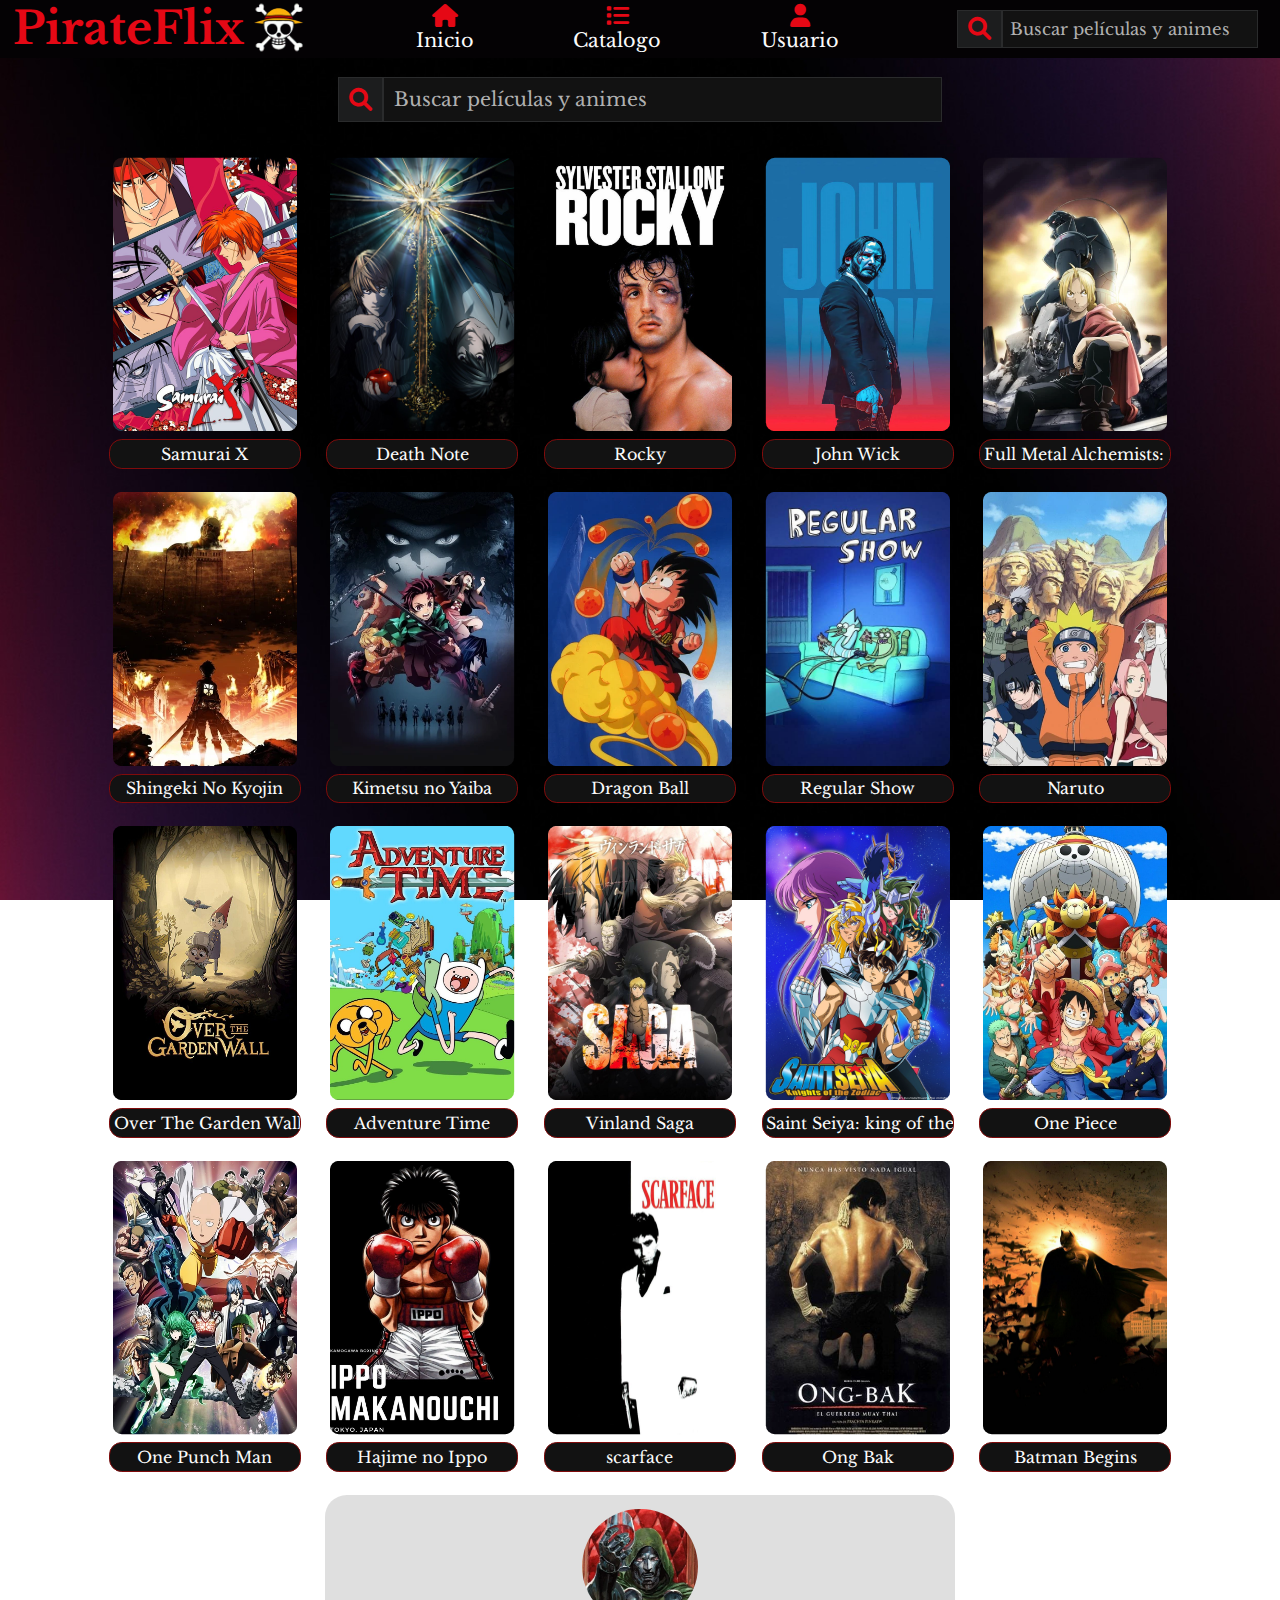
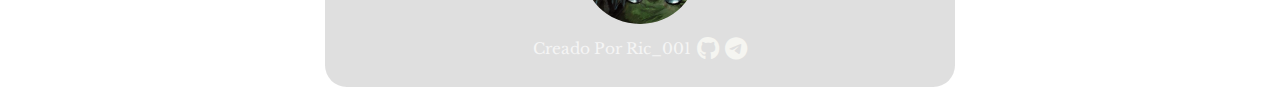
<file: index.html>
<!DOCTYPE html>
<html lang="es">

<head>
    <meta charset="UTF-8">
    <meta name="viewport" content="width=device-width, initial-scale=1.0">
    <link rel="stylesheet" href="styles.css">
    <link href="https://fonts.googleapis.com/css2?family=Libre+Baskerville:ital,wght@0,400;0,700;1,400&display=swap"
        rel="stylesheet">
    <link rel="stylesheet" href="https://cdnjs.cloudflare.com/ajax/libs/font-awesome/6.0.0-beta3/css/all.min.css">
    <link rel="stylesheet" href="https://cdnjs.cloudflare.com/ajax/libs/animate.css/4.1.1/animate.min.css" />
    <link rel="icon" href="src/assets/favicon-pirateflix.png" type="image/png">
    <title>PirateFlix</title>
</head>

<body>



    <!-- Start --- header --- header --- header --- header --- header --- header --- header --- header -->
    <header>

        <!-- container de todo el header  -->
        <nav class="container-nav">

            <!-- contenedor del titulo -->
            <div class="container-title">

                <!-- titulo de la pagina -->
                <div>
                    <a href="index.html">
                        <h1 class="title animate__animated animate__backInLeft">PirateFlix</h1>
                    </a>
                </div>

                <!-- logo -->
                <div>
                    <a href="index.html"><img src="src/assets/logo-pirateflix.gif" alt="Logo"
                            class="logo"></a>
                </div>
            </div>






            <!-- contenedor de los links -->
            <div class="container-links">

                <!-- links y iconos -->
                <span class="hover">
                    <a href="index.html" class="link"> <i class="fa-solid fa-house icon"></i> Inicio</a>
                </span>

                <span class="hover">
                    <a href="src/pages/catalogue/catalogue.html" class="link"> <i
                            class="fa-solid fa-list icon"> </i> Catalogo</a>
                </span>

                <span class="hover">
                    <a href="src/pages/user/user.html" class="link"> <i class="fa-solid fa-user icon"> </i>
                        Usuario</a>
                </span>

            </div>







            <div class="container-search-nav">
                <!-- contenedor del buscador -->
                <form class="form-nav">

                    <!-- icono del buscador -->
                    <label for="buscar" class="box-icon-search-nav"><i
                            class="fa-solid fa-magnifying-glass icon hover"></i></label>

                    <!-- buscador -->
                    <input type="search" class="search-nav" id="buscar" name="value"
                        placeholder="Buscar películas y animes" required="">

                </form>
            </div>
        </nav>
    </header>
    <!-- END --- header --- header --- header --- header --- header --- header --- header --- header -->



    <!-- Start --- main --- main --- main --- main --- main --- main --- main --- main --- main --- main --- main -->
    <main>

        <div class="container-search">
            <!-- contenedor del buscador -->

            <!-- icono del buscador -->
            <label for="search" class="box-icon-search"> <i class="fa-solid fa-magnifying-glass icon hover"></i></label>

            <!-- buscador -->
            <input type="search" class="search" id="search" name="value" placeholder="Buscar películas y animes" required="">
        </div>




        <!-- contenerdor del contenido pricipal (posters) -->
        <div class="container-main">

            <!-- container y contenido -->
            <div class="content">

                <!-- imagen (poster) -->
                <a href="src/content/samurai-x/samuraix.html"><img
                        src="src/assets/samurai x poster.jfif" alt="poster" class="poster"></a>

                <!-- titulo del contenedor  -->
                <a href="src/content/samurai-x/samuraix.html" class="title-content">Samurai X</a>

                <!-- mensaje informativo tooltip -->
                <span class="tooltip">La historia trata de un joven, el mayor asesino de la era Tokugawa hasta la
                    Restauración Meiji, apodado Battousai. Este joven llamado Kenshin Himura, decide no volver a matar
                    gente, y para poder pagar de alguna forma los asesinatos que cometió, decide proteger a las personas
                    a su alrededor con la técnica más aterradora y poderosa en existencia: el Hiten Mitsurugi Ry?,
                    aprendida gracias al adiestramiento de su maestro Seijuro Hiko , que lo acogió cuando era pequeño
                    tras sobrevivir en el asesinato de la caravana de esclavos en que se encontraba, donde 3 hermanas lo
                    habian adoptado como hermano menor. De esta manera conoce a Kaoru Kamiya, del dojo Kamiya Kasshin
                    Ry?, Sanosuke, Yahiko y a otros personajes que pasan a ser parte de su vida, y motivo de
                    existencia.</span>
            </div>


            <!-- resto del contenido -->
            <div class="content">
                <a href="src/content/death-note/death-note.html"><img src="src/assets/deaht note poster.jpg"
                        alt="poster" class="poster"></a>
                <a href="src/content/death-note/death-note.html" class="title-content">Death Note</a>
                <span class="tooltip">Light Yagami es un excelente estudiante japonés que ha tenido una vida aburrida.
                    Esto cambia radicalmente cuando encuentra tirado en el suelo un cuaderno conocido como Death Note
                    (Libreta de la Muerte), un cuaderno perdido por Ryuk, un Shinigami (Dios de la muerte). Cualquier
                    humano cuyo nombre esté escrito en el cuaderno morirá, y ahora Light ha decidido utilizar este poder
                    para crear un mundo perfecto sin criminales. Pero cuando los criminales comienzan a morir de forma
                    masiva, las autoridades envían al legendario detective L en busca del asesino. Con L pisándole los
                    talones, Podrá mantener Light su noble propósito incluso arriesgando su vida.</span>
            </div>
            <div class="content">
                <a href="src/content/rocky/rocky.html"><img src="src/assets/rocky poster.jfif"
                        alt="poster" class="poster"></a>
                <a href="src/content/rocky/rocky.html" class="title-content">Rocky</a>
                <span class="tooltip">Cuando el campeón mundial de boxeo de peso pesado, Apollo Creed quiere darle a un
                    luchador desconocido una oportunidad por el título como un truco publicitario, sus manejadores
                    eligen a Rocky Balboa, un coleccionista sin educación para un prestamista de Filadelfia. Rocky se
                    une con el entrenador Mickey Goldmill para aprovechar al máximo esta vez en un descanso de por
                    vida.</span>
            </div>
            <div class="content">
                <a href="src/content/john-whick/jonh-wick.html"><img
                        src="src/assets/john wick poster.jpg" alt="poster" class="poster"></a>
                <a href="src/content/john-whick/jonh-wick.html" class="title-content">John Wick</a>
                <span class="tooltip">La ciudad de Nueva York se convierte en el patio acribillado a balazos de un
                    ex-asesino mientras él elimina a los gánsteres que destruyeron todo lo que él quería.</span>
            </div>
            <div class="content">
                <a href="src/content/full-metal-alquemis/full-metal-alchemists-brotherhood.html"><img
                        src="src/assets/full metal alchemists brotherhood poster.jpg" alt="poster"
                        class="poster"></a>
                <a href="src/content/death-note/" class="title-content">Full Metal Alchemists:
                    Brotherhood</a>
                <span class="tooltip">La historia se centra en dos hermanos, Edward Elric y Alphonse Elric que rompieron
                    el mayor tabú de la alquimia, la trasmutación humana al tratar de revivir a su fallecida madre; en
                    consecuencia Edward pierde su pierna izquierda y Alphonse pierde todo su cuerpo, Edward para salvar
                    a su hermano sella su alma en una gran armadura de hierro a cambio de su brazo derecho; ahora los
                    dos con un nuevo objetivo buscan desesperadamente la piedra filosofal para poder regresar sus
                    cuerpos a la normalidad.</span>
            </div>
            <div class="content">
                <a href="src/content/death-note/"><img
                        src="src/assets/shingeki no kyojin poster.jpg" alt="poster" class="poster"></a>
                <a href="src/content/death-note/" class="title-content">Shingeki No Kyojin</a>
                <span class="tooltip">La historia nos traslada a un mundo en el que la humanidad estuvo a punto de ser
                    exterminada cientos de años atrás por los gigantes. Los gigantes son enormes, parecen no ser
                    inteligentes y devoran seres humanos. Lo peor es que parece que lo hacen por placer y no por
                    alimentarse. Una pequeña parte de la humanidad ha conseguido sobrevivir protegiéndose en una ciudad
                    con unos altísimos muros, más altos que el mayor de los gigantes. La ciudad vive su vida tranquila,
                    y hace más de 100 años que ningún gigante aparece por allí. Eren y su hermana adoptiva Mikasa son
                    todavía unos adolescentes cuando ven algo horroroso: un gigante mucho mayor que todos los que la
                    humanidad había conocido hasta el momento está destruyendo los muros de la ciudad. No pasa mucho
                    tiempo hasta que los gigantes entran por el hueco abierto en el muro y comienzan a devorar a la
                    gente.</span>
            </div>
            <div class="content">
                <a href="src/content/death-note/"><img
                        src="src/assets/kimetsu no yaiba poster.jpg" alt="poster" class="poster"></a>
                <a href="src/content/death-note/" class="title-content">Kimetsu no Yaiba</a>
                <span class="tooltip">Estamos en la era Taisho de Japón. Tanjiro, un joven que se gana la vida vendiendo
                    carbón, descubre un día que su familia ha sido asesinada por un demonio. Para empeorar las cosas, su
                    hermana menor Nezuko, la única superviviente de la masacre, ha sufrido una transformación en
                    demonio. Destrozado por los acontecimientos Tanjiro decide convertirse en un cazador de demonios
                    para poder devolver a su hermana a la normalidad y matar al demonio que masacró a su familia.</span>
            </div>
            <div class="content">
                <a href="src/content/death-note/"><img src="src/assets/dragon ball poster.jpg"
                        alt="poster" class="poster"></a>
                <a href="src/content/death-note/" class="title-content">Dragon Ball</a>
                <span class="tooltip">Con Goku como protagonista principal de la historia, el argumento se centra en la
                    búsqueda de las legendarias esferas del dragon, un total de siete que al ser reunidas daban lugar a
                    la aparición del dragón sagrado que puede conceder cualquier deseo. Goku, con la ayuda de su
                    compañera Bulma además de otros personajes que se irán uniendo con el paso de la historia, se
                    adentrará en la búsqueda de las esferas del dragon y desafiará a todo tipo de villanos para
                    convertirse en el hombre más fuerte del mundo. También se hará especial incapié al Budokai
                    Tenkaichi, un gran Torneo Mundial de Artes Marciales en el que los mejores luchadores de todo el
                    Mundo se darán cita, batiéndose en Duelo a fin de demostrar quien es el mas fuerte luchador sobre la
                    Tierra.</span>
            </div>
            <div class="content">
                <a href="src/content/death-note/"><img src="src/assets/regular show poster.jpg"
                        alt="poster" class="poster"></a>
                <a href="src/content/death-note/" class="title-content">Regular Show</a>
                <span class="tooltip"> Los encargados de un parque y mejores amigos, Mordecai y Rigby, se pasan el día
                    intentando entretenerse con lo que sea.</span>
            </div>
            <div class="content">
                <a href="src/content/death-note/"><img src="src/assets/naruto poster.jpg"
                        alt="poster" class="poster"></a>
                <a href="src/content/death-note/" class="title-content">Naruto</a>
                <span class="tooltip">Naruto, un aprendiz de ninja de la Aldea Oculta de Konoha es un chico travieso que
                    desea llegar a ser el Hokage de la aldea para demostrar a todos lo que vale. Lo que descubre al
                    inicio de la historia es que la gente le mira con desconfianza porque en su interior está encerrado
                    el demonio Kyubi que una vez destruyó la aldea, y que el anterior líder de la misma tuvo que
                    encerrar en su cuerpo siendo aún muy pequeño, a coste de su vida. Aunque sus compañeros no saben
                    esto, tampoco le aprecian porque es mal estudiante y siempre está haciendo bromas. Sin embargo, la
                    forma de actuar y la determinación de Naruto demuestran a los demás que puede llegar muy lejos, y el
                    recelo de los otros chicos se va disipando. Naruto y sus compañeros Sakura y Sasuke, junto a su
                    maestro Kakashi tendrán que enfrentarse a una serie de combates y misiones a lo largo de la historia
                    que les permitirán mejorar y crecer. Naruto se vera enfrentado a sus principales enemigos Akatsuki,
                    Itachi y Kisame.</span>
            </div>
            <div class="content">
                <a href="src/content/death-note/"><img
                        src="src/assets/over the garden wall poster.jpg" alt="poster" class="poster"></a>
                <a href="src/content/death-note/" class="title-content">Over The Garden Wall</a>
                <span class="tooltip">Dos hermanos se pierden en un bosque misterioso e intentan encontrar el camino de
                    vuelta a casa.</span>
            </div>
            <div class="content">
                <a href="src/content/death-note/"><img src="src/assets/adventure time poster.jpg"
                        alt="poster" class="poster"></a>
                <a href="src/content/death-note/" class="title-content">Adventure Time</a>
                <span class="tooltip">La serie sigue las aventuras de Finn, un niño humano, y su mejor amigo y hermano
                    adoptivo Jake. La trama se desarrolla en la tierra post-apocalíptica de Ooo, la cual está llena de
                    restos de una civilización destruida por una guerra nuclear, con mutaciones, demonios y creaturas
                    mágicas. La vida de Finn y Jake siempre se ve envuelta en aventuras llenas de peligros e
                    inquietudes.</span>
            </div>
            <div class="content">
                <a href="src/content/death-note/"><img src="src/assets/vinland saga poster.jpg"
                        alt="poster" class="poster"></a>
                <a href="src/content/death-note/" class="title-content">Vinland Saga</a>
                <span class="tooltip">Thorfinn, hijo de uno de los guerreros más grandes de los vikingos, se encuentra
                    entre los mejores luchadores de la alegre banda de mercenarios dirigida por el astuto Askeladd. Sin
                    embargo, Thorfinn no es parte del grupo por el saqueo que implica, en cambio, por haber causado una
                    gran tragedia a su familia, el chico ha prometido matar a Askeladd en un duelo justo. Thorfinn pasa
                    su niñez con la tripulación mercenaria, perfeccionando sus habilidades en el campo de batalla entre
                    los daneses, donde matar es solo otro placer de la vida. Un día, cuando Askeladd recibe noticias de
                    que el príncipe danés Canute ha sido tomado como rehén, trama un ambicioso plan: uno que decidirá al
                    próximo rey de Inglaterra y alterará drásticamente las vidas de Thorfinn, Canute y la suya. Situada
                    en el siglo XI en Europa, Vinland Saga cuenta una sangrienta epopeya en una era donde la violencia,
                    la locura y la injusticia son ineludibles, proporcionando un paraíso para el infierno enloquecido
                    por las batallas y el resto de quienes viven en él.</span>
            </div>
            <div class="content">
                <a href="src/content/death-note/"><img src="src/assets/saint seiya poster.jpg"
                        alt="poster" class="poster"></a>
                <a href="src/content/death-note/" class="title-content">Saint Seiya: king of the zodiac</a>
                <span class="tooltip">Cuenta la historia de un grupo de jóvenes guerreros denominados Santos (o
                    caballeros en varias traducciones), quienes luchan por proteger a la diosa griega Atenea de las
                    fuerzas del mal. Para luchar, los Santos sólo utilizan su energía interior (denominada cosmos), sus
                    puños y armaduras que les sirven de protección y que además están inspiradas en constelaciones o
                    seres de la mitología griega y escandinava.</span>
            </div>
            <div class="content">
                <a href="src/content/death-note/"><img src="src/assets/one piece poster.jfif"
                        alt="poster" class="poster"></a>
                <a href="src/content/death-note/" class="title-content">One Piece</a>
                <span class="tooltip">Una historia épica de piratas, donde narra la historia de "Monkey D. Luffy" quien
                    cuado tenia 7 años, comió accidentalmente una "Akuma no mi"(Futa del diablo) la cual le dio poderes
                    de goma. Por otra parte "Gol D. Roger" conocido como "El rey de los Piratas" quien fuera ejecutado
                    por la Marine, habló antes de morir, acerca de su famoso tesoro "One Piece" escondido en la "Gran
                    line". Esta noticia desato la gran era de la piratas lanzando a incontables piratas a ese lugar, en
                    busca de "One Piece" el tesoro perdido. Diez años después, Luffy inspirado en "Gol D. Roger" y un
                    pirata de nombre Akagami no Shanks (Shanks el pelirrojo) se convierte en pirata deseando ser el
                    próximo "Rey de los Piratas" y zarpar para conocer amigos y tener aventuras con ellos, teniendo como
                    meta encontrar el "One Piece".</span>
            </div>
            <div class="content">
                <a href="src/content/death-note/"><img src="src/assets/one punch man poster.jpg"
                        alt="poster" class="poster"></a>
                <a href="src/content/death-note/" class="title-content">One Punch Man</a>
                <span class="tooltip">La serie está protagonizada por un héroe que ha entrenado tanto que se ha quedado
                    calvo, y tiene tanta fuerza que puede acabar con cualquier enemigo de un solo puñetazo. Sin embargo,
                    al ser tan fuerte, se aburre y se frustra porque no le cuesta nada vencer sus batallas.</span>
            </div>
            <div class="content">
                <a href="src/content/death-note/"><img src="src/assets/hajime no ippo poster.jpg"
                        alt="poster" class="poster"></a>
                <a href="src/content/death-note/" class="title-content">Hajime no Ippo</a>
                <span class="tooltip">Makunouchi Ippo es un chico honrado y humilde, al que le gusta mucho ayudarle con
                    sus deberes a su madre. Hasta el momento, no tenía ninguna meta u objetivo claro en la vida, pero
                    mientras un día estaba siendo molestado por unos pandilleros, se encuentra con un campeón nacional
                    de boxeo japonés, Mamoru Takamura, quien lo defiende de los abusones y lo regaña por lo patético que
                    se ve al no defenderse. A partir de este punto Takamura le enseña el arte del boxeo profesional e
                    Ippo se ve inspirado tras ello. La historia dará lugar a un nuevo campeón sin lugar a dudas.</span>
            </div>
            <div class="content">
                <a href="src/content/death-note/"><img src="src/assets/scarface poster.jpg"
                        alt="poster" class="poster"></a>
                <a href="src/content/death-note/" class="title-content">scarface</a>
                <span class="tooltip">Tony Montana es un emigrante cubano frío e implacable que se instala en Miami con
                    el propósito de convertirse en un gángster importante, y poder así ganar dinero y posición. Con la
                    colaboración de su amigo Manny Rivera inicia una fulgurante carrera delictiva, como traficante de
                    cocaína, con el objetivo de acceder a la cúpula de una organización de narcos.</span>
            </div>
            <div class="content">
                <a href="src/content/death-note/"><img src="src/assets/ong bak poster.jpg"
                        alt="poster" class="poster"></a>
                <a href="src/content/death-note/" class="title-content">Ong Bak</a>
                <span class="tooltip">Ong Bak es una estatua legendaria de Buda que se halla en el templo de Nong
                    Para-du, en la Tailandia rural. Los aldeanos creen que los poderes mágicos de Ong Bak les protegen
                    de todo mal. Un despiadado gánster roba la cabeza del buda dejando al pueblo totalmente
                    desprotegido. Sus habitantes buscarán a un guerrero para recuperar el buda y enfrentarse a la banda
                    de gánsters, encontrando a Ting, un huérfano criado en el templo, y alumno de Pra Kru, un amable
                    monje, experto en el ancestral arte del Muay Thai: “Las Nueve Armas Corporales".</span>
            </div>
            <div class="content">
                <a href="src/content/death-note/"><img src="src/assets/batman begins poster.jpg"
                        alt="poster" class="poster"></a>
                <a href="src/content/death-note/" class="title-content">Batman Begins</a>
                <span class="tooltip">Después de entrenar con su mentor, Batman comienza su lucha para liberar a Ciudad
                    Gótica de la corrupción.</span>
            </div>
        </div>
    </main>
    <!-- END --- main --- main --- main --- main --- main --- main --- main --- main --- main --- main --- main -->




    <!-- Start --- footer --- footer --- footer --- footer --- footer --- footer --- footer --- footer --- footer -->
    <footer>

        <!-- contenedor del pie de pagina -->
        <div class="container-foot">

            <!-- contenedor de la targeta de presentacion -->
            <div class="card animate__animated animate__pulse animate__infinite">

                <!-- foto -->
                <span>
                    <a href="https://www.youtube.com/watch?v=sd-dK8OqtVU" class="photo hover">
                        <img src="src/assets/Doom.jpg" alt="photo creator">
                    </a>
                </span>

                <!--  contenedor del texto de presentacion -->
                <span class="text-card">

                    <!-- texto de presentacion -->
                    <p>Creado Por Ric_001</p>

                    <!-- links -->
                    <span><a href="https://github.com/Ricardo-001"><i
                                class="fa-brands fa-github icon hover link-me"></i></a></span>
                    <span><a href="https://t.me/Ricardo_0014"><i
                                class="fa-brands fa-telegram icon hover link-me"></i></a></span>
                </span>
            </div>
        </div>
    </footer>
    <!-- END --- footer --- footer --- footer --- footer --- footer --- footer --- footer --- footer --- footer -->

</body>

</html>
</file>
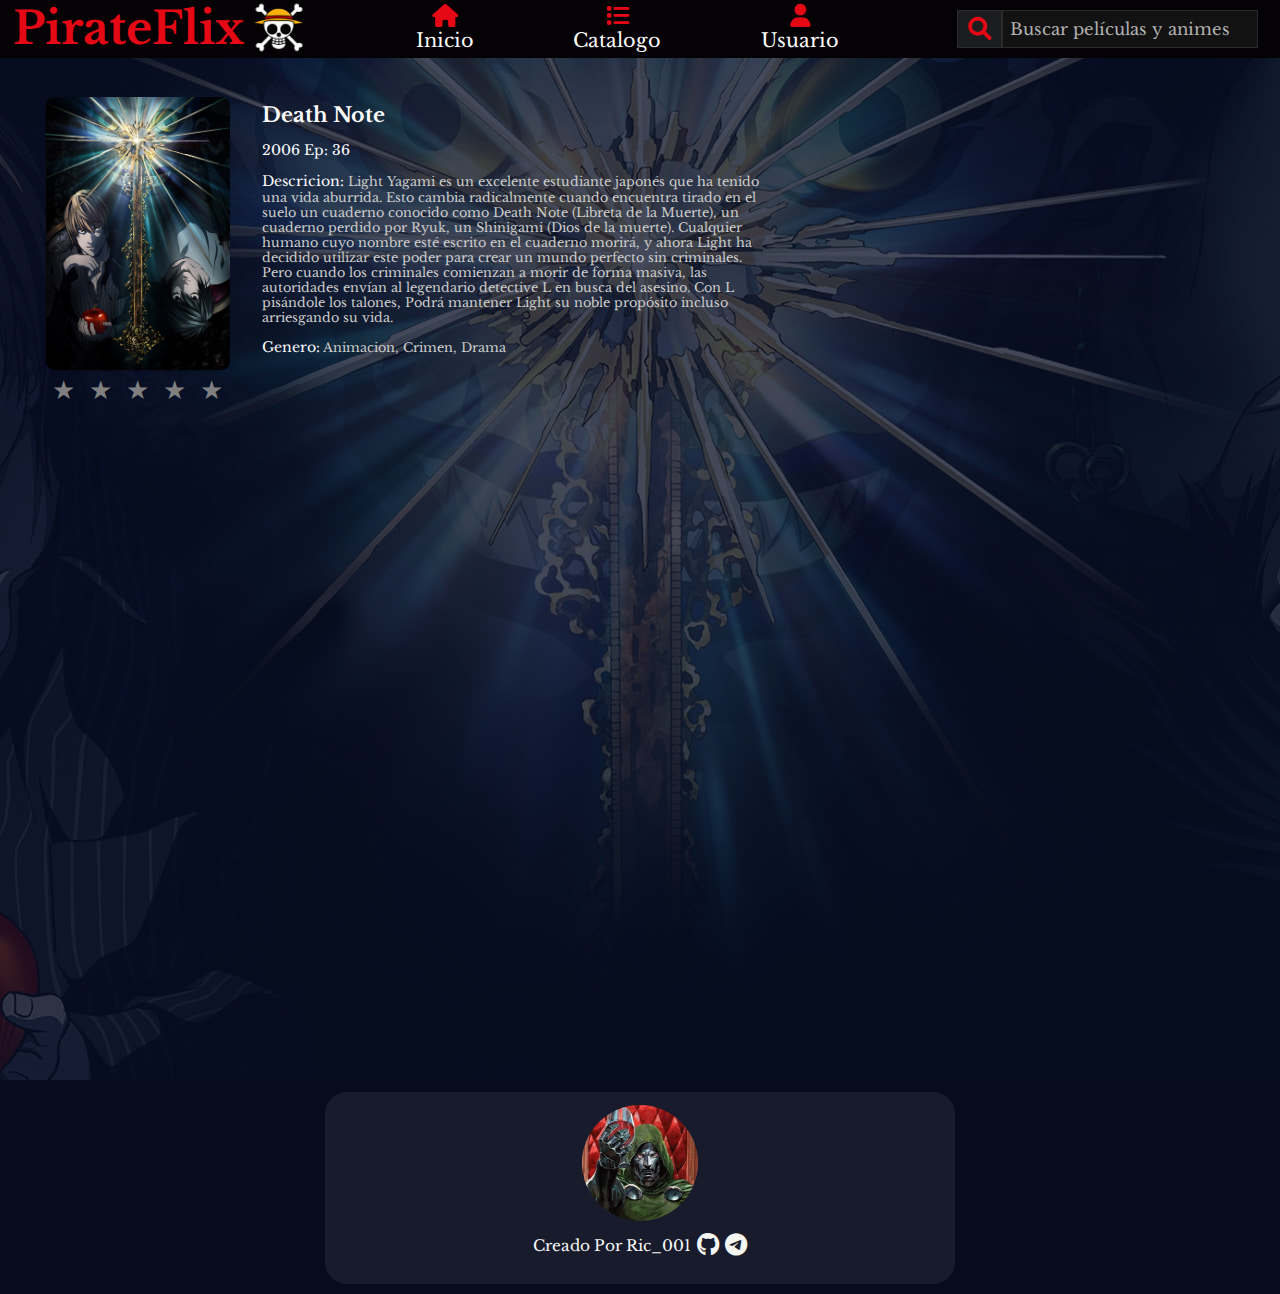
<file: src/content/death-note/death-note.html>
<!DOCTYPE html>
<html lang="es">

<head>
    <meta charset="UTF-8">
    <meta name="viewport" content="width=device-width, initial-scale=1.0">
    <link rel="stylesheet" href="/src/content/death-note/death-note.css">
    <link href="https://fonts.googleapis.com/css2?family=Libre+Baskerville:ital,wght@0,400;0,700;1,400&display=swap"
        rel="stylesheet">
    <link rel="stylesheet" href="https://cdnjs.cloudflare.com/ajax/libs/font-awesome/6.0.0-beta3/css/all.min.css">
    <link rel="stylesheet" href="https://cdnjs.cloudflare.com/ajax/libs/animate.css/4.1.1/animate.min.css" />
    <link rel="icon" href="/src/assets/rsz_onepiace.png" type="image/png">
    <title>PirateFlix</title>
</head>

<body>



    <!-- Start --- header --- header --- header --- header --- header --- header --- header --- header -->
    <header>

        <!-- container de todo el header  -->
        <nav class="container-nav">

            <!-- contenedor del titulo -->
            <div class="container-title">

                <!-- titulo de la pagina -->
                <div>
                    <a href="/index.html">
                        <h1 class="title animate__animated animate__backInLeft">PirateFlix</h1>
                    </a>
                </div>

                <!-- logo -->
                <div>
                    <a href="/index.html"><img src="/src/assets/logo-pirateflix.gif" alt="Logo"
                            class="logo"></a>
                </div>
            </div>






            <!-- contenedor de los links -->
            <div class="container-links">

                <!-- links y iconos -->
                <span class="hover">
                    <a href="/index.html" class="link"> <i class="fa-solid fa-house icon"></i> Inicio</a>
                </span>

                <span class="hover">
                    <a href="/src/pages/catalogue/catalogue.html" class="link"> <i
                            class="fa-solid fa-list icon"> </i> Catalogo</a>
                </span>

                <span class="hover">
                    <a href="/src/pages/user/user.html" class="link"> <i class="fa-solid fa-user icon"> </i>
                        Usuario</a>
                </span>

            </div>







            <div class="container-search-nav">
                <!-- contenedor del buscador -->
                <form class="form-nav">

                    <!-- icono del buscador -->
                    <label for="buscar" class="box-icon-search-nav"><i
                            class="fa-solid fa-magnifying-glass icon hover"></i></label>

                    <!-- buscador -->
                    <input type="search" class="search-nav" id="buscar" name="value"
                        placeholder="Buscar películas y animes" required="">

                </form>
            </div>








        </nav>
    </header>
    <!-- END --- header --- header --- header --- header --- header --- header --- header --- header -->



























    <main>




        <div class="container-descrition">

            <div class="container-poster">

                <img src="/src/assets/deaht note poster.jpg" alt="poster" class="poster">

                <div class="rating">
                    <input type="radio" id="star5" name="rating" value="5"><label for="star5">&#9733;</label>
                    <input type="radio" id="star4" name="rating" value="4"><label for="star4">&#9733;</label>
                    <input type="radio" id="star3" name="rating" value="3"><label for="star3">&#9733;</label>
                    <input type="radio" id="star2" name="rating" value="2"><label for="star2">&#9733;</label>
                    <input type="radio" id="star1" name="rating" value="1"><label for="star1">&#9733;</label>
                </div>

            </div>

            <div class="container-descrition-text">
                <div class="title-movie">
                    <h1>Death Note</h1>
                </div>

                <div class="details">

                    <div class="text-resalte">2006 Ep: 36</div>

                    <div>
                        <span class="text-resalte">Descricion:</span>
                        Light Yagami es un excelente estudiante japonés que ha tenido una vida aburrida.
                        Esto cambia radicalmente cuando encuentra tirado en el suelo un cuaderno conocido como Death Note
                        (Libreta de la Muerte), un cuaderno perdido por Ryuk, un Shinigami (Dios de la muerte). Cualquier
                        humano cuyo nombre esté escrito en el cuaderno morirá, y ahora Light ha decidido utilizar este poder
                        para crear un mundo perfecto sin criminales. Pero cuando los criminales comienzan a morir de forma
                        masiva, las autoridades envían al legendario detective L en busca del asesino. Con L pisándole los
                        talones, Podrá mantener Light su noble propósito incluso arriesgando su vida.
                    </div>

                    <div>
                        <span class="text-resalte">Genero:</span> Animacion, Crimen, Drama
                    </div>

                </div>

            </div>

            <div class="container-trailer">

                <iframe width="560" height="315" src="https://www.youtube.com/embed/kNyR46eHDxE?si=szqk8MV6uYrWSKEM" title="YouTube video player" frameborder="0" allow="accelerometer; autoplay; clipboard-write; encrypted-media; gyroscope; picture-in-picture; web-share" referrerpolicy="strict-origin-when-cross-origin" allowfullscreen></iframe>

            </div>

        </div>















        <div class="container-movie">



            <iframe src="https://vidsrc.net/embed/tv?imdb=tt0877057&season=1" frameborder="0" referrerpolicy="origin" allowfullscreen class="movie"></iframe>





        </div>








    </main>













    <footer>

        <!-- contenedor del pie de pagina -->
        <div class="container-foot">

            <!-- contenedor de la targeta de presentacion -->
            <div class="card animate__animated animate__pulse animate__infinite">

                <!-- foto -->
                <span>
                    <a href="https://www.youtube.com/watch?v=sd-dK8OqtVU" class="photo hover">
                        <img src="/src/assets/Doom.jpg" alt="photo creator">
                    </a>
                </span>

                <!--  contenedor del texto de presentacion -->
                <span class="text-card">

                    <!-- texto de presentacion -->
                    <p>Creado Por Ric_001</p>

                    <!-- links -->
                    <span><a href="https://github.com/Ricardo-001"><i
                                class="fa-brands fa-github icon hover link-me"></i></a></span>
                    <span><a href="https://t.me/Ricardo_0014"><i
                                class="fa-brands fa-telegram icon hover link-me"></i></a></span>
                </span>
            </div>
        </div>
    </footer>



</body>
</html>
</file>
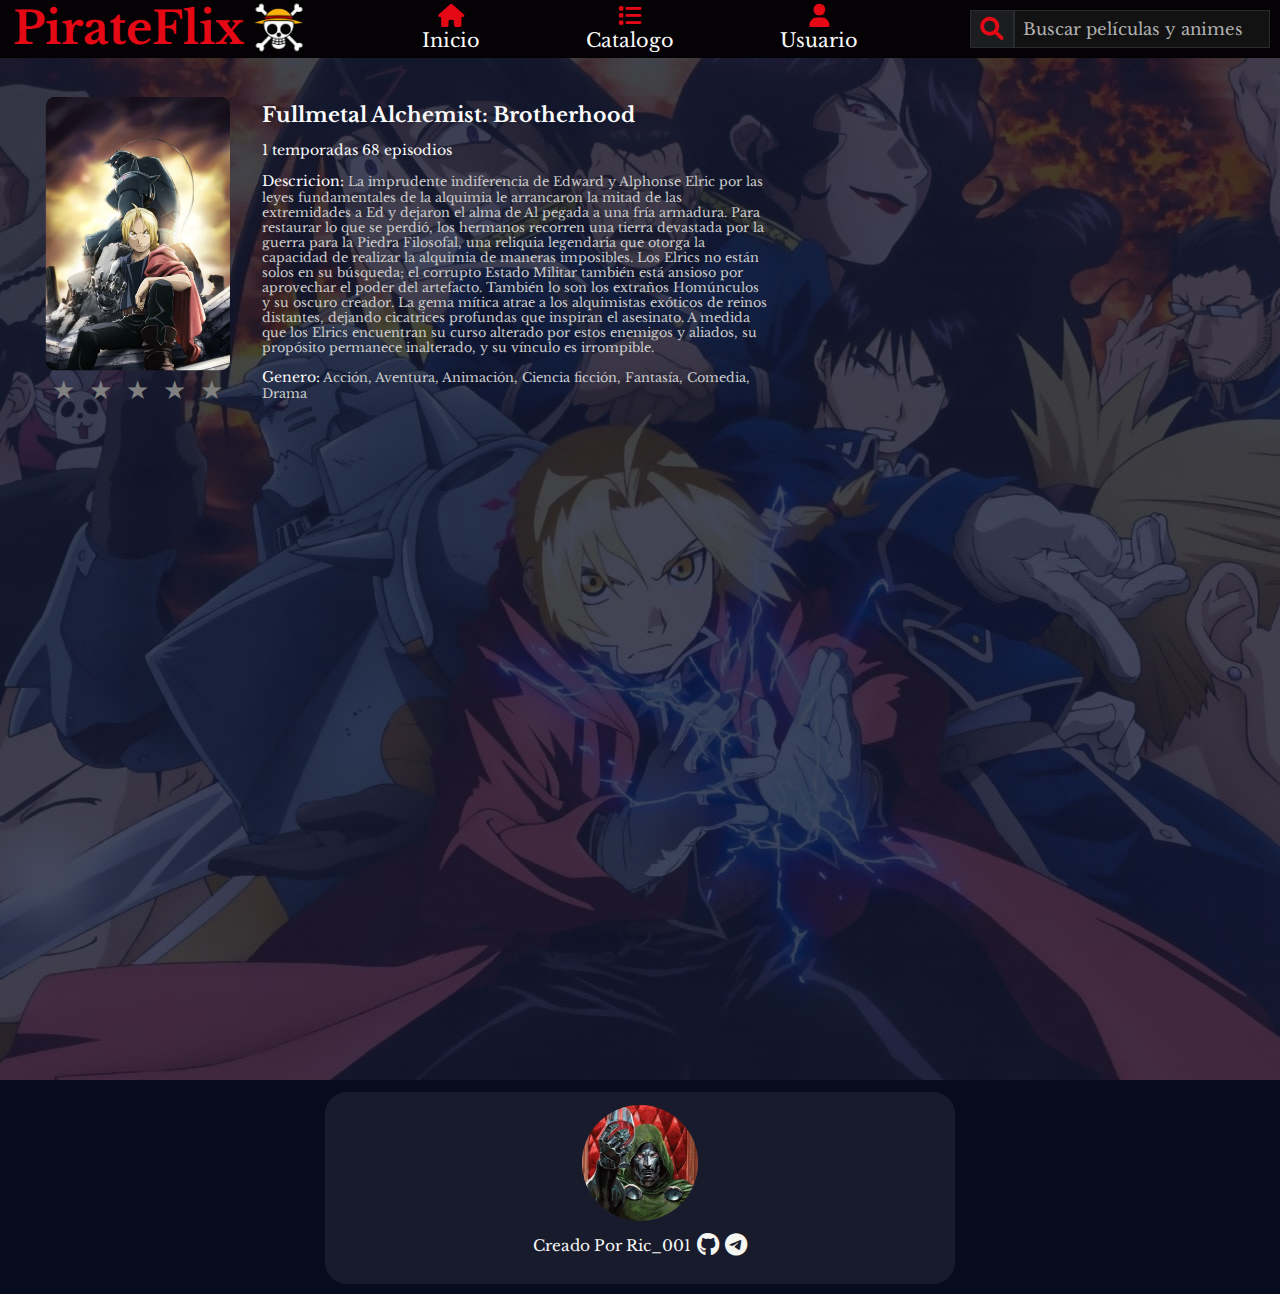
<file: src/content/full-metal-alquemis/full-metal-alchemists-brotherhood.html>
<!DOCTYPE html>
<html lang="es">

<head>
    <meta charset="UTF-8">
    <meta name="viewport" content="width=device-width, initial-scale=1.0">
    <link rel="stylesheet" href="/src/content/full-metal-alquemis/full-metal-alchemists-brotherhood.css">
    <link href="https://fonts.googleapis.com/css2?family=Libre+Baskerville:ital,wght@0,400;0,700;1,400&display=swap" rel="stylesheet">
    <link rel="stylesheet" href="https://cdnjs.cloudflare.com/ajax/libs/font-awesome/6.0.0-beta3/css/all.min.css">
    <link rel="stylesheet" href="https://cdnjs.cloudflare.com/ajax/libs/animate.css/4.1.1/animate.min.css" />
    <link rel="icon" href="/src/assets/rsz_onepiace.png" type="image/png">
    <title>PirateFlix</title>
</head>

<body>



    <!-- Start --- header --- header --- header --- header --- header --- header --- header --- header -->
    <header>

        <!-- container de todo el header  -->
        <nav class="container-nav">

            <!-- contenedor del titulo -->
            <div class="container-title">

                <!-- titulo de la pagina -->
                <div>
                    <a href="/index.html">
                        <h1 class="title animate__animated animate__backInLeft">PirateFlix</h1>
                    </a>
                </div>

                <!-- logo -->
                <div>
                    <a href="/index.html"><img src="/src/assets/logo-pirateflix.gif" alt="Logo"
                            class="logo"></a>
                </div>
            </div>






            <!-- contenedor de los links -->
            <div class="container-links">

                <!-- links y iconos -->
                <span class="hover">
                    <a href="/index.html" class="link"> <i class="fa-solid fa-house icon"></i> Inicio</a>
                </span>

                <span class="hover">
                    <a href="/src/pages/catalogue/catalogue.html" class="link"> <i
                            class="fa-solid fa-list icon"> </i> Catalogo</a>
                </span>

                <span class="hover">
                    <a href="/src/pages/user/user.html" class="link"> <i class="fa-solid fa-user icon"> </i>
                        Usuario</a>
                </span>

            </div>







            <div class="container-search-nav">
                <!-- contenedor del buscador -->
                <form class="form-nav">

                    <!-- icono del buscador -->
                    <label for="buscar" class="box-icon-search-nav"><i
                            class="fa-solid fa-magnifying-glass icon hover"></i></label>

                    <!-- buscador -->
                    <input type="search" class="search-nav" id="buscar" name="value"
                        placeholder="Buscar películas y animes" required="">

                </form>
            </div>








        </nav>
    </header>
    <!-- END --- header --- header --- header --- header --- header --- header --- header --- header -->



























    <main>

        <div class="container-descrition">

            <div class="container-poster">

                <img src="/src/assets/full metal alchemists brotherhood poster.jpg" alt="poster" class="poster">

                <div class="rating">
                    <input type="radio" id="star5" name="rating" value="5"><label for="star5">&#9733;</label>
                    <input type="radio" id="star4" name="rating" value="4"><label for="star4">&#9733;</label>
                    <input type="radio" id="star3" name="rating" value="3"><label for="star3">&#9733;</label>
                    <input type="radio" id="star2" name="rating" value="2"><label for="star2">&#9733;</label>
                    <input type="radio" id="star1" name="rating" value="1"><label for="star1">&#9733;</label>
                </div>

            </div>

            <div class="container-descrition-text">
                <div class="title-movie">
                    <h1>Fullmetal Alchemist: Brotherhood</h1>
                </div>

                <div class="details">

                    <div class="text-resalte">1 temporadas 68 episodios</div>

                    <div>
                        <span class="text-resalte">Descricion:</span>
                        La imprudente indiferencia de Edward y Alphonse Elric por las leyes fundamentales de la alquimia le arrancaron la mitad de las extremidades a Ed y dejaron el alma de Al pegada a una fría armadura. Para restaurar lo que se perdió, los hermanos recorren una tierra devastada por la guerra para la Piedra Filosofal, una reliquia legendaria que otorga la capacidad de realizar la alquimia de maneras imposibles. Los Elrics no están solos en su búsqueda; el corrupto Estado Militar también está ansioso por aprovechar el poder del artefacto. También lo son los extraños Homúnculos y su oscuro creador. La gema mítica atrae a los alquimistas exóticos de reinos distantes, dejando cicatrices profundas que inspiran el asesinato. A medida que los Elrics encuentran su curso alterado por estos enemigos y aliados, su propósito permanece inalterado, y su vínculo es irrompible.
                    </div>

                    <div>
                        <span class="text-resalte">Genero:</span>  Acción, Aventura, Animación, Ciencia ficción, Fantasía, Comedia, Drama
                    </div>


                </div>

            </div>

            <div class="container-trailer">

                <iframe width="560" height="315" src="https://www.youtube.com/embed/sE1qn8mmNF8?si=-mqEvF_DLQ1BvKHG" title="YouTube video player" frameborder="0" allow="accelerometer; autoplay; clipboard-write; encrypted-media; gyroscope; picture-in-picture; web-share" referrerpolicy="strict-origin-when-cross-origin" allowfullscreen></iframe>

            </div>

        </div>

        <div class="container-movie">

            <iframe src="https://vidsrc.net/embed/tv?imdb=tt1355642&season=1&episode=1" frameborder="0" referrerpolicy="origin" allowfullscreen class="movie"></iframe>

        </div>

    </main>




    <footer>

        <!-- contenedor del pie de pagina -->
        <div class="container-foot">

            <!-- contenedor de la targeta de presentacion -->
            <div class="card animate__animated animate__pulse animate__infinite">

                <!-- foto -->
                <span>
                    <a href="https://www.youtube.com/watch?v=sd-dK8OqtVU" class="photo hover">
                        <img src="/src/assets/Doom.jpg" alt="photo creator">
                    </a>
                </span>

                <!--  contenedor del texto de presentacion -->
                <span class="text-card">

                    <!-- texto de presentacion -->
                    <p>Creado Por Ric_001</p>

                    <!-- links -->
                    <span><a href="https://github.com/Ricardo-001"><i
                                class="fa-brands fa-github icon hover link-me"></i></a></span>
                    <span><a href="https://t.me/Ricardo_0014"><i
                                class="fa-brands fa-telegram icon hover link-me"></i></a></span>
                </span>
            </div>
        </div>
    </footer>



</body>
</html>
</file>
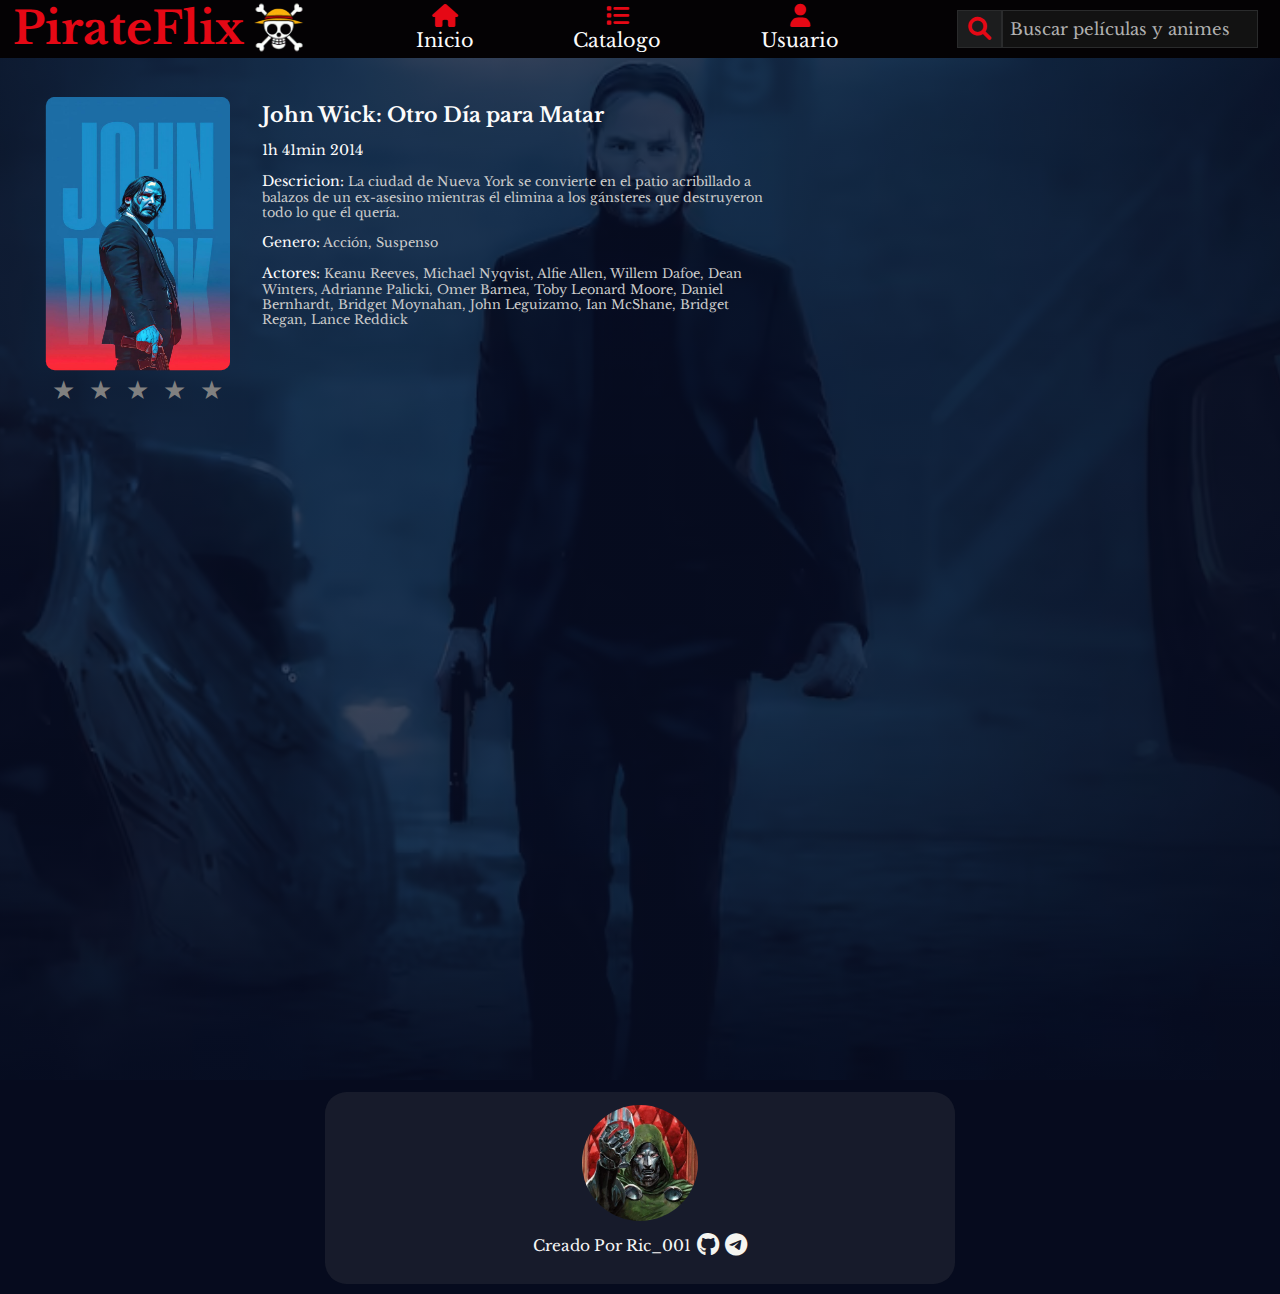
<file: src/content/john-whick/jonh-wick.html>
<!DOCTYPE html>
<html lang="es">

<head>
    <meta charset="UTF-8">
    <meta name="viewport" content="width=device-width, initial-scale=1.0">
    <link rel="stylesheet" href="/src/content/john-whick/john-wick.css">
    <link href="https://fonts.googleapis.com/css2?family=Libre+Baskerville:ital,wght@0,400;0,700;1,400&display=swap"
        rel="stylesheet">
    <link rel="stylesheet" href="https://cdnjs.cloudflare.com/ajax/libs/font-awesome/6.0.0-beta3/css/all.min.css">
    <link rel="stylesheet" href="https://cdnjs.cloudflare.com/ajax/libs/animate.css/4.1.1/animate.min.css" />
    <link rel="icon" href="/src/assets/rsz_onepiace.png" type="image/png">
    <title>PirateFlix</title>
</head>

<body>



    <!-- Start --- header --- header --- header --- header --- header --- header --- header --- header -->
    <header>

        <!-- container de todo el header  -->
        <nav class="container-nav">

            <!-- contenedor del titulo -->
            <div class="container-title">

                <!-- titulo de la pagina -->
                <div>
                    <a href="/index.html">
                        <h1 class="title animate__animated animate__backInLeft">PirateFlix</h1>
                    </a>
                </div>

                <!-- logo -->
                <div>
                    <a href="/index.html"><img src="/src/assets/logo-pirateflix.gif" alt="Logo"
                            class="logo"></a>
                </div>
            </div>






            <!-- contenedor de los links -->
            <div class="container-links">

                <!-- links y iconos -->
                <span class="hover">
                    <a href="/index.html" class="link"> <i class="fa-solid fa-house icon"></i> Inicio</a>
                </span>

                <span class="hover">
                    <a href="/src/pages/catalogue/catalogue.html" class="link"> <i
                            class="fa-solid fa-list icon"> </i> Catalogo</a>
                </span>

                <span class="hover">
                    <a href="/src/pages/user/user.html" class="link"> <i class="fa-solid fa-user icon"> </i>
                        Usuario</a>
                </span>

            </div>







            <div class="container-search-nav">
                <!-- contenedor del buscador -->
                <form class="form-nav">

                    <!-- icono del buscador -->
                    <label for="buscar" class="box-icon-search-nav"><i
                            class="fa-solid fa-magnifying-glass icon hover"></i></label>

                    <!-- buscador -->
                    <input type="search" class="search-nav" id="buscar" name="value"
                        placeholder="Buscar películas y animes" required="">

                </form>
            </div>








        </nav>
    </header>
    <!-- END --- header --- header --- header --- header --- header --- header --- header --- header -->



























    <main>




        <div class="container-descrition">

            <div class="container-poster">

                <img src="/src/assets/john wick poster.jpg" alt="poster" class="poster">

                <div class="rating">
                    <input type="radio" id="star5" name="rating" value="5"><label for="star5">&#9733;</label>
                    <input type="radio" id="star4" name="rating" value="4"><label for="star4">&#9733;</label>
                    <input type="radio" id="star3" name="rating" value="3"><label for="star3">&#9733;</label>
                    <input type="radio" id="star2" name="rating" value="2"><label for="star2">&#9733;</label>
                    <input type="radio" id="star1" name="rating" value="1"><label for="star1">&#9733;</label>
                </div>

            </div>

            <div class="container-descrition-text">
                <div class="title-movie">
                    <h1>John Wick: Otro Día para Matar</h1>
                </div>

                <div class="details">

                    <div class="text-resalte">1h 41min 2014</div>

                    <div>
                        <span class="text-resalte">Descricion:</span>
                        La ciudad de Nueva York se convierte en el patio acribillado a balazos de un ex-asesino mientras
                        él elimina a los gánsteres que destruyeron todo lo que él quería.
                    </div>

                    <div>
                        <span class="text-resalte">Genero:</span> Acción, Suspenso
                    </div>

                    <div>
                        <span class="text-resalte">Actores:</span>
                        Keanu Reeves, Michael Nyqvist, Alfie Allen, Willem Dafoe, Dean Winters, Adrianne Palicki, Omer
                        Barnea, Toby Leonard Moore, Daniel Bernhardt, Bridget Moynahan, John Leguizamo, Ian McShane,
                        Bridget Regan, Lance Reddick
                    </div>

                </div>

            </div>

            <div class="container-trailer">

                <iframe class="trailer" src="https://www.youtube.com/embed/C0BMx-qxsP4?no=jXxQAYGCrhFGeiB9&amp;start=6"
                    title="YouTube video player" frameborder="0"
                    allow="accelerometer; autoplay; clipboard-write; encrypted-media; gyroscope; picture-in-picture; web-share"
                    referrerpolicy="strict-origin-when-cross-origin" allowfullscreen></iframe>

            </div>

        </div>















        <div class="container-movie">


            <iframe src="https://www.2embed.cc/embed/tt2911666" width="100%" height="100%" frameborder="0" scrolling="no" allowfullscreen class="movie"></iframe>


        </div>








    </main>













    <footer>

        <!-- contenedor del pie de pagina -->
        <div class="container-foot">

            <!-- contenedor de la targeta de presentacion -->
            <div class="card animate__animated animate__pulse animate__infinite">

                <!-- foto -->
                <span>
                    <a href="https://www.youtube.com/watch?v=sd-dK8OqtVU" class="photo hover">
                        <img src="/src/assets/Doom.jpg" alt="photo creator">
                    </a>
                </span>

                <!--  contenedor del texto de presentacion -->
                <span class="text-card">

                    <!-- texto de presentacion -->
                    <p>Creado Por Ric_001</p>

                    <!-- links -->
                    <span><a href="https://github.com/Ricardo-001"><i
                                class="fa-brands fa-github icon hover link-me"></i></a></span>
                    <span><a href="https://t.me/Ricardo_0014"><i
                                class="fa-brands fa-telegram icon hover link-me"></i></a></span>
                </span>
            </div>
        </div>
    </footer>



</body>
</html>
</file>
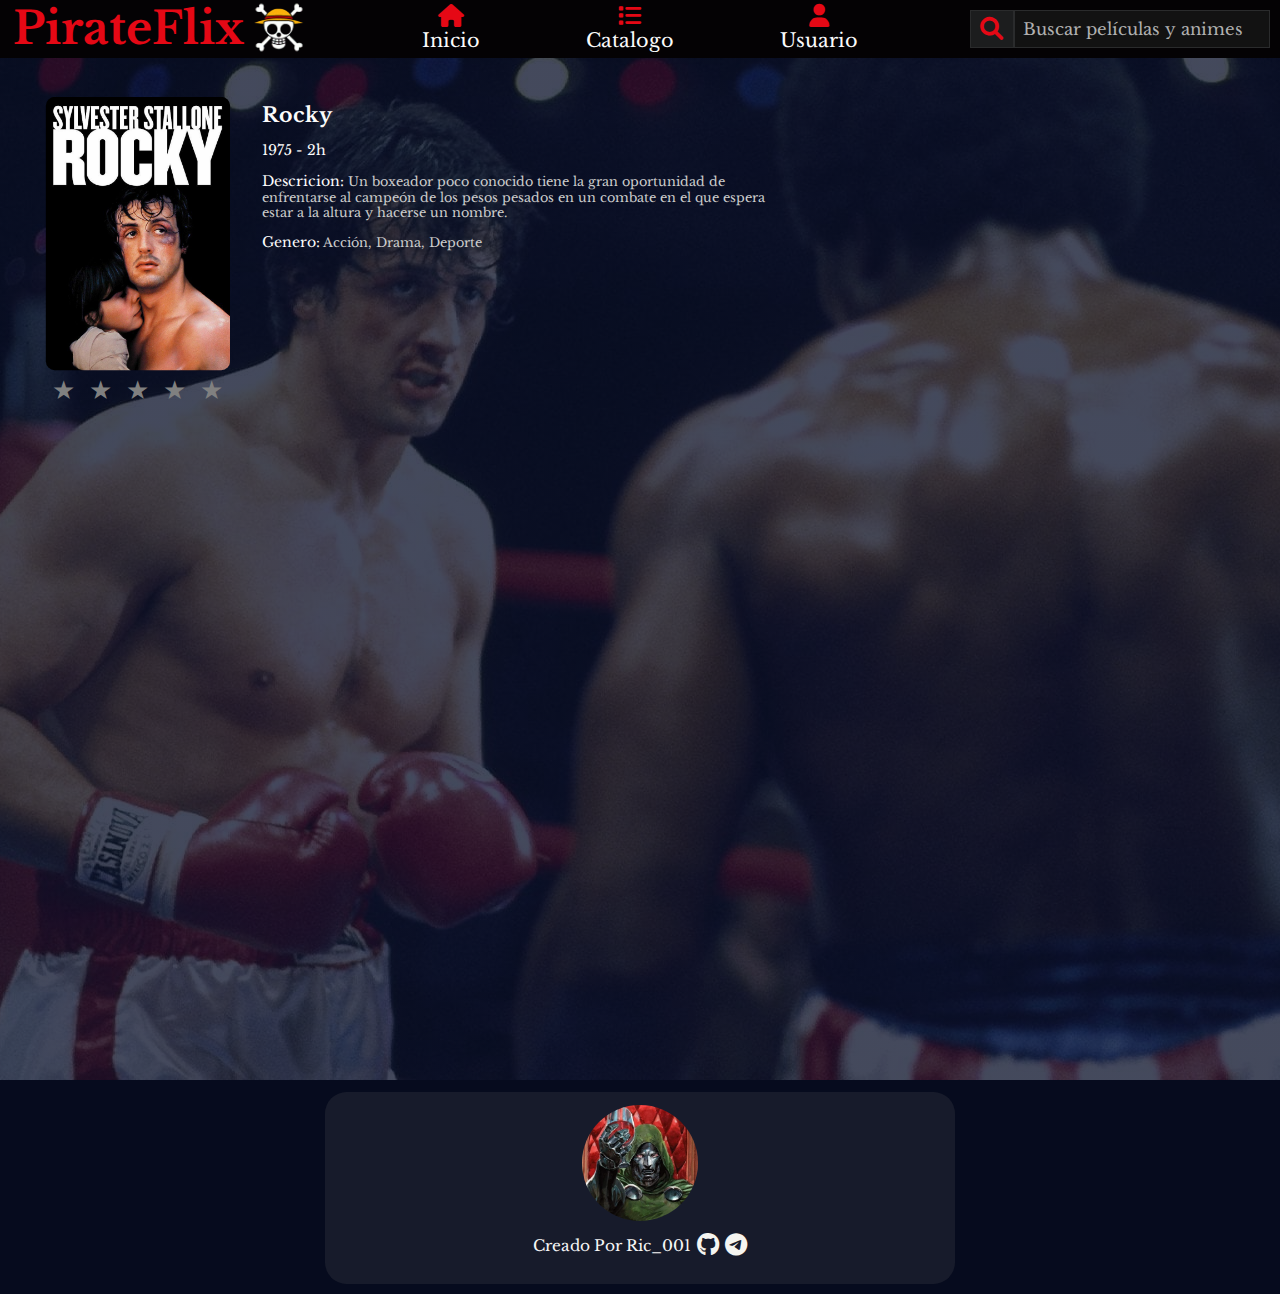
<file: src/content/rocky/rocky.html>
<!DOCTYPE html>
<html lang="es">

<head>
    <meta charset="UTF-8">
    <meta name="viewport" content="width=device-width, initial-scale=1.0">
    <link rel="stylesheet" href="/src/content/rocky/rocky.css">
    <link href="https://fonts.googleapis.com/css2?family=Libre+Baskerville:ital,wght@0,400;0,700;1,400&display=swap" rel="stylesheet">
    <link rel="stylesheet" href="https://cdnjs.cloudflare.com/ajax/libs/font-awesome/6.0.0-beta3/css/all.min.css">
    <link rel="stylesheet" href="https://cdnjs.cloudflare.com/ajax/libs/animate.css/4.1.1/animate.min.css" />
    <link rel="icon" href="/src/assets/rsz_onepiace.png" type="image/png">
    <title>PirateFlix</title>
</head>

<body>



    <!-- Start --- header --- header --- header --- header --- header --- header --- header --- header -->
    <header>

        <!-- container de todo el header  -->
        <nav class="container-nav">

            <!-- contenedor del titulo -->
            <div class="container-title">

                <!-- titulo de la pagina -->
                <div>
                    <a href="/index.html">
                        <h1 class="title animate__animated animate__backInLeft">PirateFlix</h1>
                    </a>
                </div>

                <!-- logo -->
                <div>
                    <a href="/index.html"><img src="/src/assets/logo-pirateflix.gif" alt="Logo"
                            class="logo"></a>
                </div>
            </div>






            <!-- contenedor de los links -->
            <div class="container-links">

                <!-- links y iconos -->
                <span class="hover">
                    <a href="/index.html" class="link"> <i class="fa-solid fa-house icon"></i> Inicio</a>
                </span>

                <span class="hover">
                    <a href="/src/pages/catalogue/catalogue.html" class="link"> <i
                            class="fa-solid fa-list icon"> </i> Catalogo</a>
                </span>

                <span class="hover">
                    <a href="/src/pages/user/user.html" class="link"> <i class="fa-solid fa-user icon"> </i>
                        Usuario</a>
                </span>

            </div>







            <div class="container-search-nav">
                <!-- contenedor del buscador -->
                <form class="form-nav">

                    <!-- icono del buscador -->
                    <label for="buscar" class="box-icon-search-nav"><i
                            class="fa-solid fa-magnifying-glass icon hover"></i></label>

                    <!-- buscador -->
                    <input type="search" class="search-nav" id="buscar" name="value"
                        placeholder="Buscar películas y animes" required="">

                </form>
            </div>








        </nav>
    </header>
    <!-- END --- header --- header --- header --- header --- header --- header --- header --- header -->



























    <main>

        <div class="container-descrition">

            <div class="container-poster">

                <img src="/src/assets/rocky poster.jfif" alt="poster" class="poster">

                <div class="rating">
                    <input type="radio" id="star5" name="rating" value="5"><label for="star5">&#9733;</label>
                    <input type="radio" id="star4" name="rating" value="4"><label for="star4">&#9733;</label>
                    <input type="radio" id="star3" name="rating" value="3"><label for="star3">&#9733;</label>
                    <input type="radio" id="star2" name="rating" value="2"><label for="star2">&#9733;</label>
                    <input type="radio" id="star1" name="rating" value="1"><label for="star1">&#9733;</label>
                </div>

            </div>

            <div class="container-descrition-text">
                <div class="title-movie">
                    <h1>Rocky</h1>
                </div>

                <div class="details">

                    <div class="text-resalte">1975 - 2h</div>

                    <div>
                        <span class="text-resalte">Descricion:</span>
                        Un boxeador poco conocido tiene la gran oportunidad de enfrentarse al campeón de los pesos pesados en un combate en el que espera estar a la altura y hacerse un nombre.
                    </div>

                    <div>
                        <span class="text-resalte">Genero:</span> Acción, Drama, Deporte
                    </div>


                </div>

            </div>

            <div class="container-trailer">

                <iframe width="560" height="315" src="https://www.youtube.com/embed/-Hk-LYcavrw?si=xbIX8fcosZKWlKYc" title="YouTube video player" frameborder="0" allow="accelerometer; autoplay; clipboard-write; encrypted-media; gyroscope; picture-in-picture; web-share" referrerpolicy="strict-origin-when-cross-origin" allowfullscreen></iframe>

            </div>

        </div>

        <div class="container-movie">

            <iframe src="https://www.2embed.cc/embed/tt0075148" width="100%" height="100%" frameborder="0" scrolling="no" allowfullscreen class="movie"></iframe>

        </div>

    </main>




    <footer>

        <!-- contenedor del pie de pagina -->
        <div class="container-foot">

            <!-- contenedor de la targeta de presentacion -->
            <div class="card animate__animated animate__pulse animate__infinite">

                <!-- foto -->
                <span>
                    <a href="https://www.youtube.com/watch?v=sd-dK8OqtVU" class="photo hover">
                        <img src="/src/assets/Doom.jpg" alt="photo creator">
                    </a>
                </span>

                <!--  contenedor del texto de presentacion -->
                <span class="text-card">

                    <!-- texto de presentacion -->
                    <p>Creado Por Ric_001</p>

                    <!-- links -->
                    <span><a href="https://github.com/Ricardo-001"><i
                                class="fa-brands fa-github icon hover link-me"></i></a></span>
                    <span><a href="https://t.me/Ricardo_0014"><i
                                class="fa-brands fa-telegram icon hover link-me"></i></a></span>
                </span>
            </div>
        </div>
    </footer>



</body>
</html>
</file>
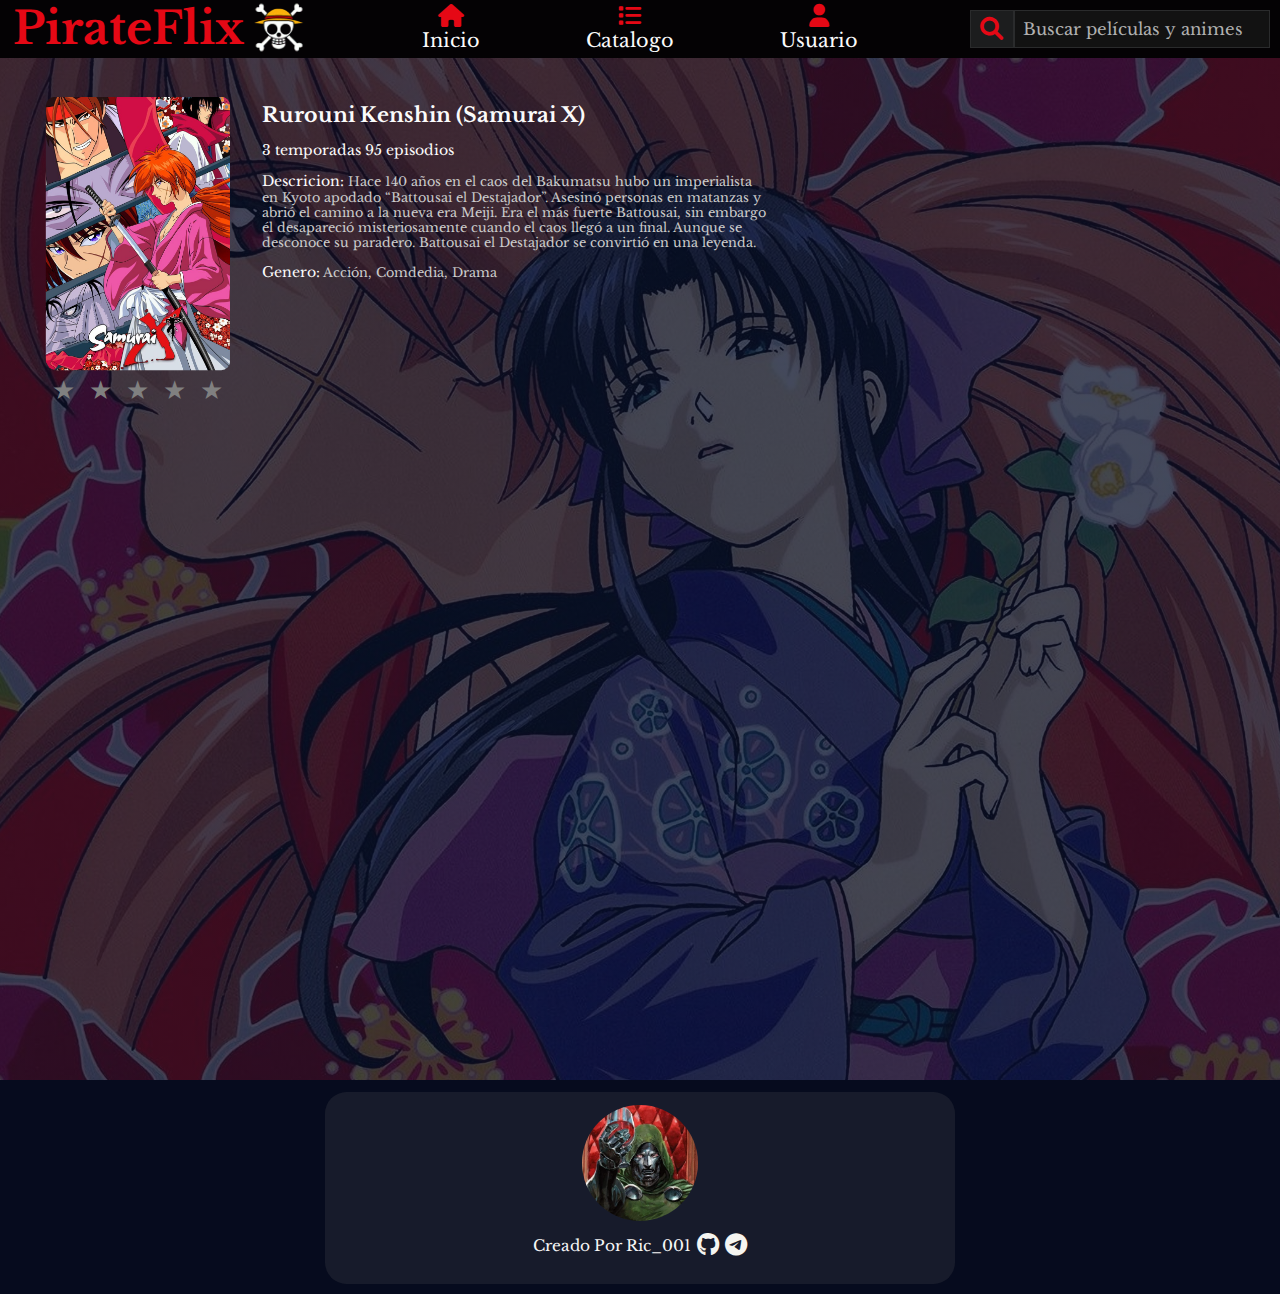
<file: src/content/samurai-x/samuraix.html>
<!DOCTYPE html>
<html lang="es">

<head>
    <meta charset="UTF-8">
    <meta name="viewport" content="width=device-width, initial-scale=1.0">
    <link rel="stylesheet" href="/src/content/samurai-x/samurai.css">
    <link href="https://fonts.googleapis.com/css2?family=Libre+Baskerville:ital,wght@0,400;0,700;1,400&display=swap" rel="stylesheet">
    <link rel="stylesheet" href="https://cdnjs.cloudflare.com/ajax/libs/font-awesome/6.0.0-beta3/css/all.min.css">
    <link rel="stylesheet" href="https://cdnjs.cloudflare.com/ajax/libs/animate.css/4.1.1/animate.min.css" />
    <link rel="icon" href="/src/assets/rsz_onepiace.png" type="image/png">
    <title>PirateFlix</title>
</head>

<body>



    <!-- Start --- header --- header --- header --- header --- header --- header --- header --- header -->
    <header>

        <!-- container de todo el header  -->
        <nav class="container-nav">

            <!-- contenedor del titulo -->
            <div class="container-title">

                <!-- titulo de la pagina -->
                <div>
                    <a href="/index.html">
                        <h1 class="title animate__animated animate__backInLeft">PirateFlix</h1>
                    </a>
                </div>

                <!-- logo -->
                <div>
                    <a href="/index.html"><img src="/src/assets/logo-pirateflix.gif" alt="Logo"
                            class="logo"></a>
                </div>
            </div>






            <!-- contenedor de los links -->
            <div class="container-links">

                <!-- links y iconos -->
                <span class="hover">
                    <a href="/index.html" class="link"> <i class="fa-solid fa-house icon"></i> Inicio</a>
                </span>

                <span class="hover">
                    <a href="/src/pages/catalogue/catalogue.html" class="link"> <i
                            class="fa-solid fa-list icon"> </i> Catalogo</a>
                </span>

                <span class="hover">
                    <a href="/src/pages/user/user.html" class="link"> <i class="fa-solid fa-user icon"> </i>
                        Usuario</a>
                </span>

            </div>







            <div class="container-search-nav">
                <!-- contenedor del buscador -->
                <form class="form-nav">

                    <!-- icono del buscador -->
                    <label for="buscar" class="box-icon-search-nav"><i
                            class="fa-solid fa-magnifying-glass icon hover"></i></label>

                    <!-- buscador -->
                    <input type="search" class="search-nav" id="buscar" name="value"
                        placeholder="Buscar películas y animes" required="">

                </form>
            </div>








        </nav>
    </header>
    <!-- END --- header --- header --- header --- header --- header --- header --- header --- header -->



























    <main>

        <div class="container-descrition">

            <div class="container-poster">

                <img src="/src/assets/samurai x poster.jfif" alt="poster" class="poster">

                <div class="rating">
                    <input type="radio" id="star5" name="rating" value="5"><label for="star5">&#9733;</label>
                    <input type="radio" id="star4" name="rating" value="4"><label for="star4">&#9733;</label>
                    <input type="radio" id="star3" name="rating" value="3"><label for="star3">&#9733;</label>
                    <input type="radio" id="star2" name="rating" value="2"><label for="star2">&#9733;</label>
                    <input type="radio" id="star1" name="rating" value="1"><label for="star1">&#9733;</label>
                </div>

            </div>

            <div class="container-descrition-text">
                <div class="title-movie">
                    <h1>Rurouni Kenshin (Samurai X)</h1>
                </div>

                <div class="details">

                    <div class="text-resalte">3 temporadas 95 episodios</div>

                    <div>
                        <span class="text-resalte">Descricion:</span>
                        Hace 140 años en el caos del Bakumatsu hubo un imperialista en Kyoto apodado “Battousai el Destajador”. Asesinó personas en matanzas y abrió el camino a la nueva era Meiji. Era el más fuerte Battousai, sin embargo él desapareció misteriosamente cuando el caos llegó a un final. Aunque se desconoce su paradero. Battousai el Destajador se convirtió en una leyenda.
                    </div>

                    <div>
                        <span class="text-resalte">Genero:</span> Acción, Comdedia, Drama
                    </div>


                </div>

            </div>

            <div class="container-trailer">

                <iframe class="trailer" src="https://www.youtube.com/embed/4aVeFBVtpjs?si=g7ImYprIVR84RjPx" title="YouTube video player" frameborder="0" allow="accelerometer; autoplay; clipboard-write; encrypted-media; gyroscope; picture-in-picture; web-share" referrerpolicy="strict-origin-when-cross-origin" allowfullscreen></iframe>

            </div>

        </div>

        <div class="container-movie">

            <iframe src="https://dood.so/e/4bxhhwlxrgkcrcahbgvgx7ga8d12bwfz" frameborder="0" allowfullscreen="true"
            webkitallowfullscreen="true" mozallowfullscreen="true"
            poster="/src/assets/undefined - Imgur.jpg" class="movie"></iframe>


        </div>

    </main>




    <footer>

        <!-- contenedor del pie de pagina -->
        <div class="container-foot">

            <!-- contenedor de la targeta de presentacion -->
            <div class="card animate__animated animate__pulse animate__infinite">

                <!-- foto -->
                <span>
                    <a href="https://www.youtube.com/watch?v=sd-dK8OqtVU" class="photo hover">
                        <img src="/src/assets/Doom.jpg" alt="photo creator">
                    </a>
                </span>

                <!--  contenedor del texto de presentacion -->
                <span class="text-card">

                    <!-- texto de presentacion -->
                    <p>Creado Por Ric_001</p>

                    <!-- links -->
                    <span><a href="https://github.com/Ricardo-001"><i
                                class="fa-brands fa-github icon hover link-me"></i></a></span>
                    <span><a href="https://t.me/Ricardo_0014"><i
                                class="fa-brands fa-telegram icon hover link-me"></i></a></span>
                </span>
            </div>
        </div>
    </footer>



</body>
</html>
</file>
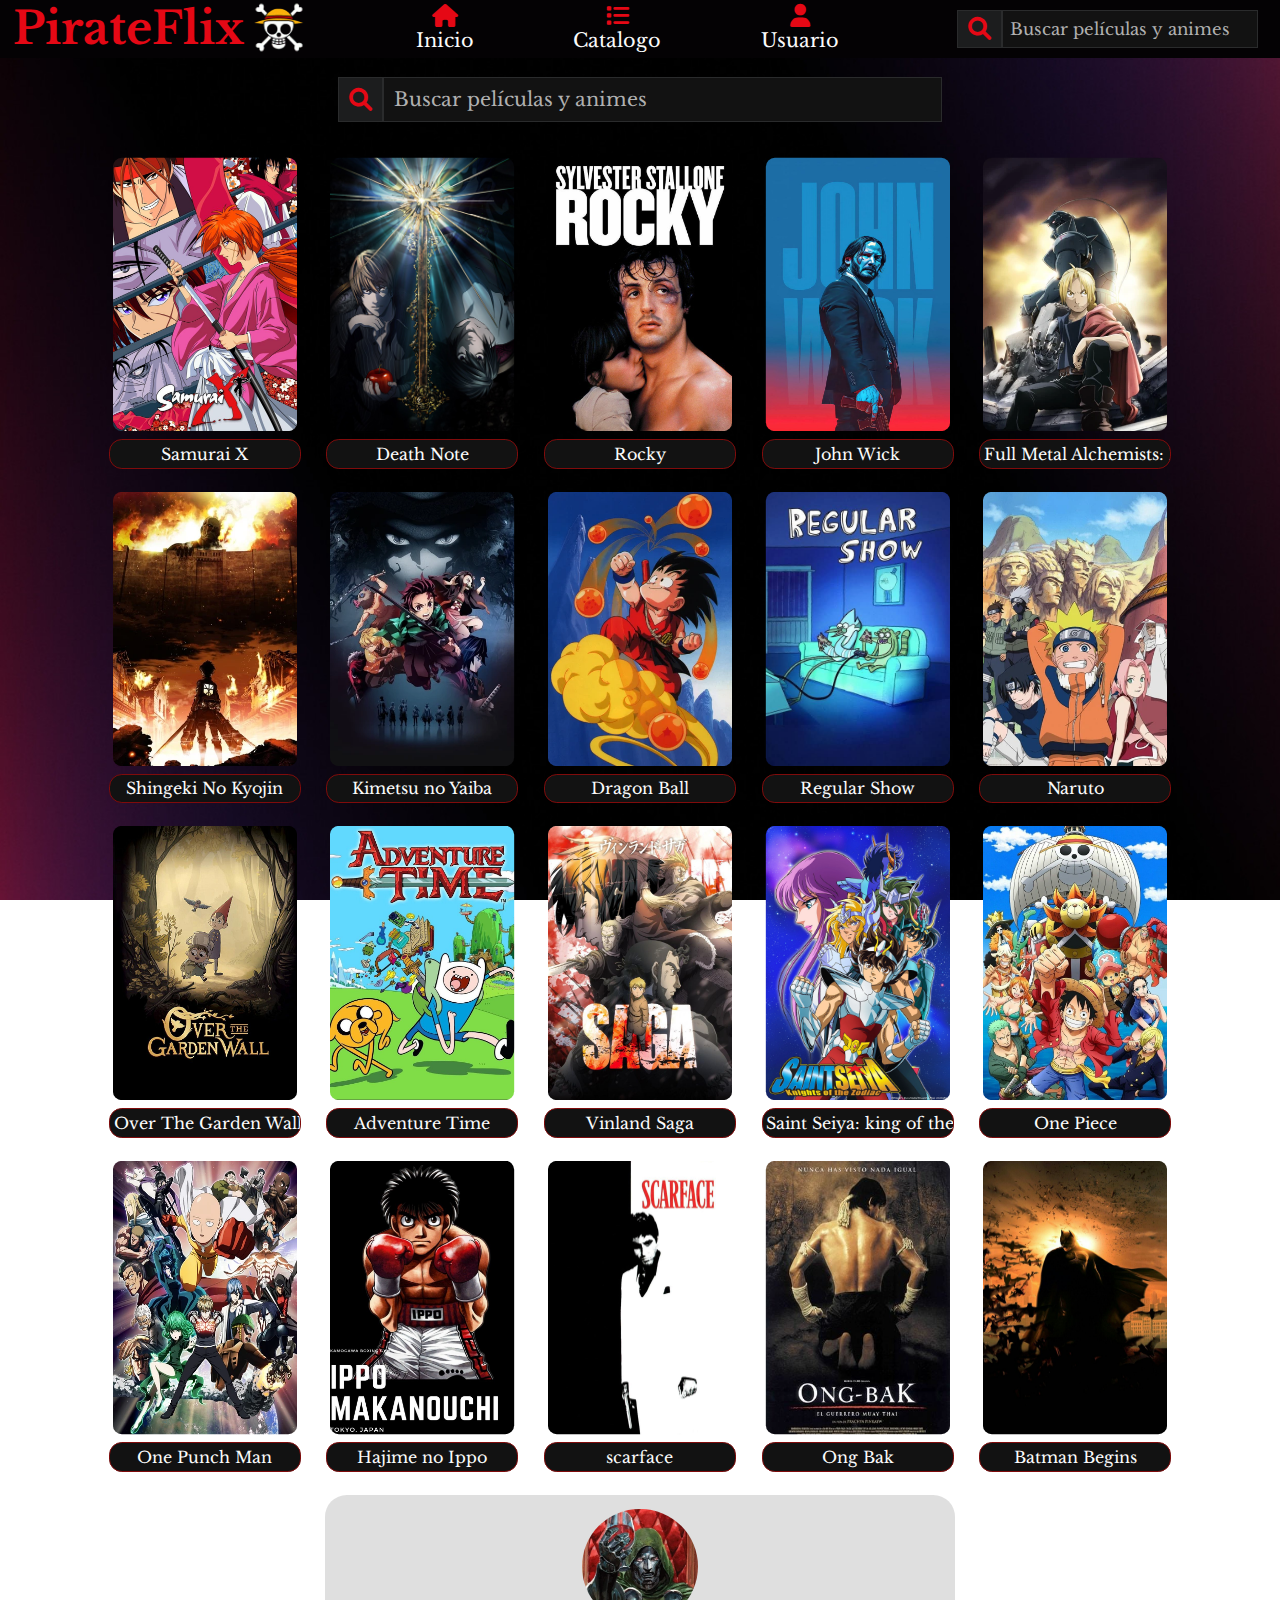
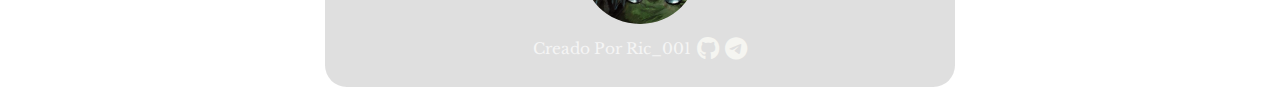
<file: src/pages/catalogue/catalogue.html>
<!DOCTYPE html>
<html lang="es">

<head>
    <meta charset="UTF-8">
    <meta name="viewport" content="width=device-width, initial-scale=1.0">
    <link rel="stylesheet" href="catalogue.css">
    <link href="https://fonts.googleapis.com/css2?family=Libre+Baskerville:ital,wght@0,400;0,700;1,400&display=swap"
        rel="stylesheet">
    <link rel="stylesheet" href="https://cdnjs.cloudflare.com/ajax/libs/font-awesome/6.0.0-beta3/css/all.min.css">
    <link rel="stylesheet" href="https://cdnjs.cloudflare.com/ajax/libs/animate.css/4.1.1/animate.min.css" />
    <link rel="icon" href="/src/assets/favicon-pirateflix.png" type="image/png">
    <title>PirateFlix</title>
</head>

<body>



    <!-- Start --- header --- header --- header --- header --- header --- header --- header --- header -->
    <header>

        <!-- container de todo el header  -->
        <nav class="container-nav">

            <!-- contenedor del titulo -->
            <div class="container-title">

                <!-- titulo de la pagina -->
                <div>
                    <a href="/index.html">
                        <h1 class="title animate__animated animate__backInLeft">PirateFlix</h1>
                    </a>
                </div>

                <!-- logo -->
                <div>
                    <a href="/index.html"><img src="/src/assets/logo-pirateflix.gif" alt="Logo"
                            class="logo"></a>
                </div>
            </div>






            <!-- contenedor de los links -->
            <div class="container-links">

                <!-- links y iconos -->
                <span class="hover">
                    <a href="/index.html" class="link"> <i class="fa-solid fa-house icon"></i> Inicio</a>
                </span>

                <span class="hover">
                    <a href="/src/pages/catalogue/catalogue.html" class="link"> <i
                            class="fa-solid fa-list icon"> </i> Catalogo</a>
                </span>

                <span class="hover">
                    <a href="/src/pages/user/user.html" class="link"> <i class="fa-solid fa-user icon"> </i>
                        Usuario</a>
                </span>

            </div>







            <div class="container-search-nav">
                <!-- contenedor del buscador -->
                <form class="form-nav">

                    <!-- icono del buscador -->
                    <label for="buscar" class="box-icon-search-nav"><i
                            class="fa-solid fa-magnifying-glass icon hover"></i></label>

                    <!-- buscador -->
                    <input type="search" class="search-nav" id="buscar" name="value"
                        placeholder="Buscar películas y animes" required="">

                </form>
            </div>
        </nav>
    </header>
    <!-- END --- header --- header --- header --- header --- header --- header --- header --- header -->



    <!-- Start --- main --- main --- main --- main --- main --- main --- main --- main --- main --- main --- main -->
    <main>



        <div class="container-search">
            <!-- contenedor del buscador -->

            <!-- icono del buscador -->
            <label for="search" class="box-icon-search"> <i class="fa-solid fa-magnifying-glass icon hover"></i></label>

            <!-- buscador -->
            <input type="search" class="search" id="search" name="value" placeholder="Buscar películas y animes" required="">
        </div>




        <!-- contenerdor del contenido pricipal (posters) -->
        <div class="container-main">

            <!-- container y contenido -->
            <div class="content">

                <!-- imagen (poster) -->
                <a href="/src/content/samurai-x/samuraix.html"><img src="/src/assets/samurai x poster.jfif" alt="poster" class="poster"></a>

                <!-- titulo del contenedor  -->
                <a href="/src/content/samurai-x/samuraix.html" class="title-content">Samurai X</a>

                <!-- mensaje informativo tooltip -->
                <span class="tooltip">La historia trata de un joven, el mayor asesino de la era Tokugawa hasta la
                    Restauración Meiji, apodado Battousai. Este joven llamado Kenshin Himura, decide no volver a matar
                    gente, y para poder pagar de alguna forma los asesinatos que cometió, decide proteger a las personas
                    a su alrededor con la técnica más aterradora y poderosa en existencia: el Hiten Mitsurugi Ry?,
                    aprendida gracias al adiestramiento de su maestro Seijuro Hiko , que lo acogió cuando era pequeño
                    tras sobrevivir en el asesinato de la caravana de esclavos en que se encontraba, donde 3 hermanas lo
                    habian adoptado como hermano menor. De esta manera conoce a Kaoru Kamiya, del dojo Kamiya Kasshin
                    Ry?, Sanosuke, Yahiko y a otros personajes que pasan a ser parte de su vida, y motivo de
                    existencia.</span>
            </div>


            <!-- resto del contenido -->
            <div class="content">
                <a href="/src/content/death-note/death-note.html"><img src="/src/assets/deaht note poster.jpg" alt="poster" class="poster"></a>
                <a href="/src/content/death-note/death-note.html" class="title-content">Death Note</a>
                <span class="tooltip">Light Yagami es un excelente estudiante japonés que ha tenido una vida aburrida.
                    Esto cambia radicalmente cuando encuentra tirado en el suelo un cuaderno conocido como Death Note
                    (Libreta de la Muerte), un cuaderno perdido por Ryuk, un Shinigami (Dios de la muerte). Cualquier
                    humano cuyo nombre esté escrito en el cuaderno morirá, y ahora Light ha decidido utilizar este poder
                    para crear un mundo perfecto sin criminales. Pero cuando los criminales comienzan a morir de forma
                    masiva, las autoridades envían al legendario detective L en busca del asesino. Con L pisándole los
                    talones, Podrá mantener Light su noble propósito incluso arriesgando su vida.</span>
            </div>
            <div class="content">
                <a href="/src/content/rocky/rocky.html"><img src="/src/assets/rocky poster.jfif"
                        alt="poster" class="poster"></a>
                <a href="/src/content/rocky/rocky.html" class="title-content">Rocky</a>
                <span class="tooltip">Cuando el campeón mundial de boxeo de peso pesado, Apollo Creed quiere darle a un
                    luchador desconocido una oportunidad por el título como un truco publicitario, sus manejadores
                    eligen a Rocky Balboa, un coleccionista sin educación para un prestamista de Filadelfia. Rocky se
                    une con el entrenador Mickey Goldmill para aprovechar al máximo esta vez en un descanso de por
                    vida.</span>
            </div>
            <div class="content">
                <a href="/src/content/john-whick/jonh-wick.html"><img
                        src="/src/assets/john wick poster.jpg" alt="poster" class="poster"></a>
                <a href="/src/content/john-whick/jonh-wick.html" class="title-content">John Wick</a>
                <span class="tooltip">La ciudad de Nueva York se convierte en el patio acribillado a balazos de un
                    ex-asesino mientras él elimina a los gánsteres que destruyeron todo lo que él quería.</span>
            </div>
            <div class="content">
                <a href="/src/content/full-metal-alquemis/full-metal-alchemists-brotherhood.html"><img
                        src="/src/assets/full metal alchemists brotherhood poster.jpg" alt="poster"
                        class="poster"></a>
                <a href="/src/content/full-metal-alquemis/full-metal-alchemists-brotherhood.html" class="title-content">Full Metal Alchemists:
                    Brotherhood</a>
                <span class="tooltip">La historia se centra en dos hermanos, Edward Elric y Alphonse Elric que rompieron
                    el mayor tabú de la alquimia, la trasmutación humana al tratar de revivir a su fallecida madre; en
                    consecuencia Edward pierde su pierna izquierda y Alphonse pierde todo su cuerpo, Edward para salvar
                    a su hermano sella su alma en una gran armadura de hierro a cambio de su brazo derecho; ahora los
                    dos con un nuevo objetivo buscan desesperadamente la piedra filosofal para poder regresar sus
                    cuerpos a la normalidad.</span>
            </div>
            <div class="content">
                <a href="/src/content/death-note/"><img
                        src="/src/assets/shingeki no kyojin poster.jpg" alt="poster" class="poster"></a>
                <a href="/src/content/death-note/" class="title-content">Shingeki No Kyojin</a>
                <span class="tooltip">La historia nos traslada a un mundo en el que la humanidad estuvo a punto de ser
                    exterminada cientos de años atrás por los gigantes. Los gigantes son enormes, parecen no ser
                    inteligentes y devoran seres humanos. Lo peor es que parece que lo hacen por placer y no por
                    alimentarse. Una pequeña parte de la humanidad ha conseguido sobrevivir protegiéndose en una ciudad
                    con unos altísimos muros, más altos que el mayor de los gigantes. La ciudad vive su vida tranquila,
                    y hace más de 100 años que ningún gigante aparece por allí. Eren y su hermana adoptiva Mikasa son
                    todavía unos adolescentes cuando ven algo horroroso: un gigante mucho mayor que todos los que la
                    humanidad había conocido hasta el momento está destruyendo los muros de la ciudad. No pasa mucho
                    tiempo hasta que los gigantes entran por el hueco abierto en el muro y comienzan a devorar a la
                    gente.</span>
            </div>
            <div class="content">
                <a href="/src/content/death-note/"><img
                        src="/src/assets/kimetsu no yaiba poster.jpg" alt="poster" class="poster"></a>
                <a href="/src/content/death-note/" class="title-content">Kimetsu no Yaiba</a>
                <span class="tooltip">Estamos en la era Taisho de Japón. Tanjiro, un joven que se gana la vida vendiendo
                    carbón, descubre un día que su familia ha sido asesinada por un demonio. Para empeorar las cosas, su
                    hermana menor Nezuko, la única superviviente de la masacre, ha sufrido una transformación en
                    demonio. Destrozado por los acontecimientos Tanjiro decide convertirse en un cazador de demonios
                    para poder devolver a su hermana a la normalidad y matar al demonio que masacró a su familia.</span>
            </div>
            <div class="content">
                <a href="/src/content/death-note/"><img src="/src/assets/dragon ball poster.jpg"
                        alt="poster" class="poster"></a>
                <a href="/src/content/death-note/" class="title-content">Dragon Ball</a>
                <span class="tooltip">Con Goku como protagonista principal de la historia, el argumento se centra en la
                    búsqueda de las legendarias esferas del dragon, un total de siete que al ser reunidas daban lugar a
                    la aparición del dragón sagrado que puede conceder cualquier deseo. Goku, con la ayuda de su
                    compañera Bulma además de otros personajes que se irán uniendo con el paso de la historia, se
                    adentrará en la búsqueda de las esferas del dragon y desafiará a todo tipo de villanos para
                    convertirse en el hombre más fuerte del mundo. También se hará especial incapié al Budokai
                    Tenkaichi, un gran Torneo Mundial de Artes Marciales en el que los mejores luchadores de todo el
                    Mundo se darán cita, batiéndose en Duelo a fin de demostrar quien es el mas fuerte luchador sobre la
                    Tierra.</span>
            </div>
            <div class="content">
                <a href="/src/content/death-note/"><img src="/src/assets/regular show poster.jpg"
                        alt="poster" class="poster"></a>
                <a href="/src/content/death-note/" class="title-content">Regular Show</a>
                <span class="tooltip"> Los encargados de un parque y mejores amigos, Mordecai y Rigby, se pasan el día
                    intentando entretenerse con lo que sea.</span>
            </div>
            <div class="content">
                <a href="/src/content/death-note/"><img src="/src/assets/naruto poster.jpg"
                        alt="poster" class="poster"></a>
                <a href="/src/content/death-note/" class="title-content">Naruto</a>
                <span class="tooltip">Naruto, un aprendiz de ninja de la Aldea Oculta de Konoha es un chico travieso que
                    desea llegar a ser el Hokage de la aldea para demostrar a todos lo que vale. Lo que descubre al
                    inicio de la historia es que la gente le mira con desconfianza porque en su interior está encerrado
                    el demonio Kyubi que una vez destruyó la aldea, y que el anterior líder de la misma tuvo que
                    encerrar en su cuerpo siendo aún muy pequeño, a coste de su vida. Aunque sus compañeros no saben
                    esto, tampoco le aprecian porque es mal estudiante y siempre está haciendo bromas. Sin embargo, la
                    forma de actuar y la determinación de Naruto demuestran a los demás que puede llegar muy lejos, y el
                    recelo de los otros chicos se va disipando. Naruto y sus compañeros Sakura y Sasuke, junto a su
                    maestro Kakashi tendrán que enfrentarse a una serie de combates y misiones a lo largo de la historia
                    que les permitirán mejorar y crecer. Naruto se vera enfrentado a sus principales enemigos Akatsuki,
                    Itachi y Kisame.</span>
            </div>
            <div class="content">
                <a href="/src/content/death-note/"><img
                        src="/src/assets/over the garden wall poster.jpg" alt="poster" class="poster"></a>
                <a href="/src/content/death-note/" class="title-content">Over The Garden Wall</a>
                <span class="tooltip">Dos hermanos se pierden en un bosque misterioso e intentan encontrar el camino de
                    vuelta a casa.</span>
            </div>
            <div class="content">
                <a href="/src/content/death-note/"><img src="/src/assets/adventure time poster.jpg"
                        alt="poster" class="poster"></a>
                <a href="/src/content/death-note/" class="title-content">Adventure Time</a>
                <span class="tooltip">La serie sigue las aventuras de Finn, un niño humano, y su mejor amigo y hermano
                    adoptivo Jake. La trama se desarrolla en la tierra post-apocalíptica de Ooo, la cual está llena de
                    restos de una civilización destruida por una guerra nuclear, con mutaciones, demonios y creaturas
                    mágicas. La vida de Finn y Jake siempre se ve envuelta en aventuras llenas de peligros e
                    inquietudes.</span>
            </div>
            <div class="content">
                <a href="/src/content/death-note/"><img src="/src/assets/vinland saga poster.jpg"
                        alt="poster" class="poster"></a>
                <a href="/src/content/death-note/" class="title-content">Vinland Saga</a>
                <span class="tooltip">Thorfinn, hijo de uno de los guerreros más grandes de los vikingos, se encuentra
                    entre los mejores luchadores de la alegre banda de mercenarios dirigida por el astuto Askeladd. Sin
                    embargo, Thorfinn no es parte del grupo por el saqueo que implica, en cambio, por haber causado una
                    gran tragedia a su familia, el chico ha prometido matar a Askeladd en un duelo justo. Thorfinn pasa
                    su niñez con la tripulación mercenaria, perfeccionando sus habilidades en el campo de batalla entre
                    los daneses, donde matar es solo otro placer de la vida. Un día, cuando Askeladd recibe noticias de
                    que el príncipe danés Canute ha sido tomado como rehén, trama un ambicioso plan: uno que decidirá al
                    próximo rey de Inglaterra y alterará drásticamente las vidas de Thorfinn, Canute y la suya. Situada
                    en el siglo XI en Europa, Vinland Saga cuenta una sangrienta epopeya en una era donde la violencia,
                    la locura y la injusticia son ineludibles, proporcionando un paraíso para el infierno enloquecido
                    por las batallas y el resto de quienes viven en él.</span>
            </div>
            <div class="content">
                <a href="/src/content/death-note/"><img src="/src/assets/saint seiya poster.jpg"
                        alt="poster" class="poster"></a>
                <a href="/src/content/death-note/" class="title-content">Saint Seiya: king of the zodiac</a>
                <span class="tooltip">Cuenta la historia de un grupo de jóvenes guerreros denominados Santos (o
                    caballeros en varias traducciones), quienes luchan por proteger a la diosa griega Atenea de las
                    fuerzas del mal. Para luchar, los Santos sólo utilizan su energía interior (denominada cosmos), sus
                    puños y armaduras que les sirven de protección y que además están inspiradas en constelaciones o
                    seres de la mitología griega y escandinava.</span>
            </div>
            <div class="content">
                <a href="/src/content/death-note/"><img src="/src/assets/one piece poster.jfif"
                        alt="poster" class="poster"></a>
                <a href="/src/content/death-note/" class="title-content">One Piece</a>
                <span class="tooltip">Una historia épica de piratas, donde narra la historia de "Monkey D. Luffy" quien
                    cuado tenia 7 años, comió accidentalmente una "Akuma no mi"(Futa del diablo) la cual le dio poderes
                    de goma. Por otra parte "Gol D. Roger" conocido como "El rey de los Piratas" quien fuera ejecutado
                    por la Marine, habló antes de morir, acerca de su famoso tesoro "One Piece" escondido en la "Gran
                    line". Esta noticia desato la gran era de la piratas lanzando a incontables piratas a ese lugar, en
                    busca de "One Piece" el tesoro perdido. Diez años después, Luffy inspirado en "Gol D. Roger" y un
                    pirata de nombre Akagami no Shanks (Shanks el pelirrojo) se convierte en pirata deseando ser el
                    próximo "Rey de los Piratas" y zarpar para conocer amigos y tener aventuras con ellos, teniendo como
                    meta encontrar el "One Piece".</span>
            </div>
            <div class="content">
                <a href="/src/content/death-note/"><img src="/src/assets/one punch man poster.jpg"
                        alt="poster" class="poster"></a>
                <a href="/src/content/death-note/" class="title-content">One Punch Man</a>
                <span class="tooltip">La serie está protagonizada por un héroe que ha entrenado tanto que se ha quedado
                    calvo, y tiene tanta fuerza que puede acabar con cualquier enemigo de un solo puñetazo. Sin embargo,
                    al ser tan fuerte, se aburre y se frustra porque no le cuesta nada vencer sus batallas.</span>
            </div>
            <div class="content">
                <a href="/src/content/death-note/"><img src="/src/assets/hajime no ippo poster.jpg"
                        alt="poster" class="poster"></a>
                <a href="/src/content/death-note/" class="title-content">Hajime no Ippo</a>
                <span class="tooltip">Makunouchi Ippo es un chico honrado y humilde, al que le gusta mucho ayudarle con
                    sus deberes a su madre. Hasta el momento, no tenía ninguna meta u objetivo claro en la vida, pero
                    mientras un día estaba siendo molestado por unos pandilleros, se encuentra con un campeón nacional
                    de boxeo japonés, Mamoru Takamura, quien lo defiende de los abusones y lo regaña por lo patético que
                    se ve al no defenderse. A partir de este punto Takamura le enseña el arte del boxeo profesional e
                    Ippo se ve inspirado tras ello. La historia dará lugar a un nuevo campeón sin lugar a dudas.</span>
            </div>
            <div class="content">
                <a href="/src/content/death-note/"><img src="/src/assets/scarface poster.jpg"
                        alt="poster" class="poster"></a>
                <a href="/src/content/death-note/" class="title-content">scarface</a>
                <span class="tooltip">Tony Montana es un emigrante cubano frío e implacable que se instala en Miami con
                    el propósito de convertirse en un gángster importante, y poder así ganar dinero y posición. Con la
                    colaboración de su amigo Manny Rivera inicia una fulgurante carrera delictiva, como traficante de
                    cocaína, con el objetivo de acceder a la cúpula de una organización de narcos.</span>
            </div>
            <div class="content">
                <a href="/src/content/death-note/"><img src="/src/assets/ong bak poster.jpg"
                        alt="poster" class="poster"></a>
                <a href="/src/content/death-note/" class="title-content">Ong Bak</a>
                <span class="tooltip">Ong Bak es una estatua legendaria de Buda que se halla en el templo de Nong
                    Para-du, en la Tailandia rural. Los aldeanos creen que los poderes mágicos de Ong Bak les protegen
                    de todo mal. Un despiadado gánster roba la cabeza del buda dejando al pueblo totalmente
                    desprotegido. Sus habitantes buscarán a un guerrero para recuperar el buda y enfrentarse a la banda
                    de gánsters, encontrando a Ting, un huérfano criado en el templo, y alumno de Pra Kru, un amable
                    monje, experto en el ancestral arte del Muay Thai: “Las Nueve Armas Corporales".</span>
            </div>
            <div class="content">
                <a href="/src/content/death-note/"><img src="/src/assets/batman begins poster.jpg"
                        alt="poster" class="poster"></a>
                <a href="/src/content/death-note/" class="title-content">Batman Begins</a>
                <span class="tooltip">Después de entrenar con su mentor, Batman comienza su lucha para liberar a Ciudad
                    Gótica de la corrupción.</span>
            </div>

        </div>
    </main>
    <!-- END --- main --- main --- main --- main --- main --- main --- main --- main --- main --- main --- main -->




    <!-- Start --- footer --- footer --- footer --- footer --- footer --- footer --- footer --- footer --- footer -->
    <footer>

        <!-- contenedor del pie de pagina -->
        <div class="container-foot">

            <!-- contenedor de la targeta de presentacion -->
            <div class="card animate__animated animate__pulse animate__infinite">

                <!-- foto -->
                <span>
                    <a href="https://www.youtube.com/watch?v=sd-dK8OqtVU" class="photo hover">
                        <img src="/src/assets/Doom.jpg" alt="photo creator">
                    </a>
                </span>

                <!--  contenedor del texto de presentacion -->
                <span class="text-card">

                    <!-- texto de presentacion -->
                    <p>Creado Por Ric_001</p>

                    <!-- links -->
                    <span><a href="https://github.com/Ricardo-001"><i
                                class="fa-brands fa-github icon hover link-me"></i></a></span>
                    <span><a href="https://t.me/Ricardo_0014"><i
                                class="fa-brands fa-telegram icon hover link-me"></i></a></span>
                </span>
            </div>
        </div>
    </footer>
    <!-- END --- footer --- footer --- footer --- footer --- footer --- footer --- footer --- footer --- footer -->

</body>

</html>



<!-- https://cuevana.biz/serie/13916/death-note/temporada/1/episodio/1 -->
<!-- <IFRAME SRC="https://uqload.to/embed-87d0y3dwp2zi.html" FRAMEBORDER=0 MARGINWIDTH=0 MARGINHEIGHT=0 SCROLLING=NO WIDTH=640 HEIGHT=360 allowfullscreen></IFRAME> -->
<!-- https://uqload.to/ -->
<!-- https://cuevana.pro/pelicula/boyka-invicto-iv -->
<!-- batman inicia John Wick  Oppenheimer   Cara cortada rocky -->

<!-- <IFRAME SRC="https://strwish.com/e/7dk7pk65uix5" FRAMEBORDER=0 MARGINWIDTH=0 MARGINHEIGHT=0 SCROLLING=NO WIDTH=640 HEIGHT=360 allowfullscreen></IFRAME> -->

<!-- <iframe src="https://filemoon.sx/e/7imihbo7sd9w/270633--289a9637-b639-4a1b-acf3-c0ae32fc00d4--zguq--2368747-filemoon.mp4" frameborder="0" marginwidth="0" marginheight="0" scrolling="no" width="640" height="360" allowfullscreen></iframe> -->
<!-- https://cuevana.biz/serie/13916/death-note/temporada/1/episodio/1 -->
<!-- <IFRAME SRC="https://uqload.to/embed-87d0y3dwp2zi.html" FRAMEBORDER=0 MARGINWIDTH=0 MARGINHEIGHT=0 SCROLLING=NO WIDTH=640 HEIGHT=360 allowfullscreen></IFRAME> -->
<!-- https://uqload.to/ -->
<!-- https://cuevana.pro/pelicula/boyka-invicto-iv -->


<!-- <IFRAME SRC="https://strwish.com/e/7dk7pk65uix5" FRAMEBORDER=0 MARGINWIDTH=0 MARGINHEIGHT=0 SCROLLING=NO WIDTH=640 HEIGHT=360 allowfullscreen></IFRAME> -->

<!-- <iframe src="https://filemoon.sx/e/7imihbo7sd9w/270633--289a9637-b639-4a1b-acf3-c0ae32fc00d4--zguq--2368747-filemoon.mp4" frameborder="0" marginwidth="0" marginheight="0" scrolling="no" width="640" height="360" allowfullscreen></iframe> -->
</file>
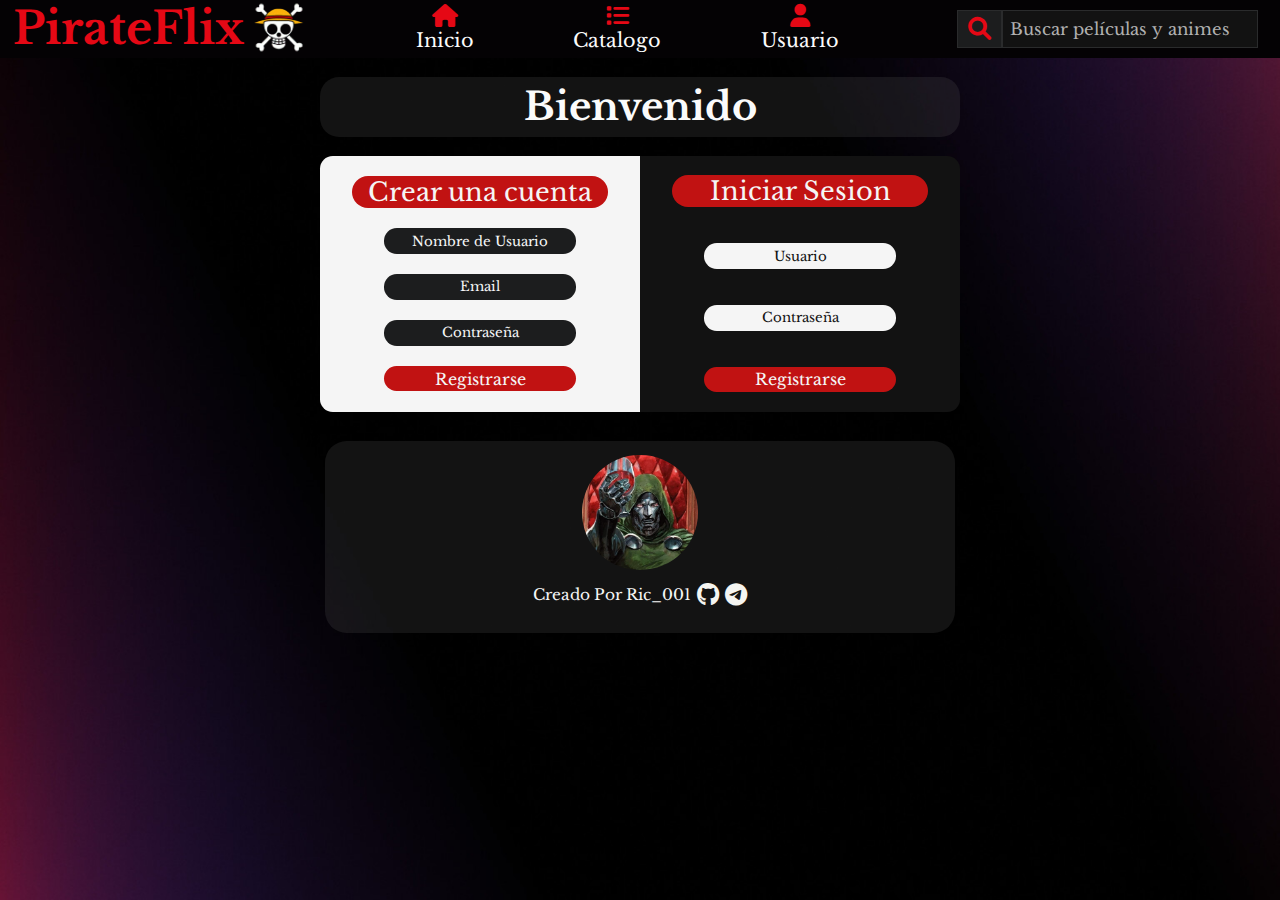
<file: src/pages/user/user.html>
<!DOCTYPE html>
<html lang="es">

<head>
    <meta charset="UTF-8">
    <meta name="viewport" content="width=device-width, initial-scale=1.0">
    <link rel="stylesheet" href="user.css">
    <link href="https://fonts.googleapis.com/css2?family=Libre+Baskerville:ital,wght@0,400;0,700;1,400&display=swap"
        rel="stylesheet">
    <link rel="stylesheet" href="https://cdnjs.cloudflare.com/ajax/libs/font-awesome/6.0.0-beta3/css/all.min.css">
    <link rel="stylesheet" href="https://cdnjs.cloudflare.com/ajax/libs/animate.css/4.1.1/animate.min.css" />
    <title>Stream</title>
</head>

<body>


    <!-- Start --- header --- header --- header --- header --- header --- header --- header --- header -->
    <header>

        <!-- container de todo el header  -->
        <nav class="container-nav">

            <!-- contenedor del titulo -->
            <div class="container-title">

                <!-- titulo de la pagina -->
                <div>
                    <a href="/index.html">
                        <h1 class="title animate__animated animate__backInLeft">PirateFlix</h1>
                    </a>
                </div>

                <!-- logo -->
                <div>
                    <a href="index.html"><img src="/src/assets/logo-pirateflix.gif" alt="Logo" class="logo"></a>
                </div>
            </div>






            <!-- contenedor de los links -->
            <div class="container-links">

                <!-- links y iconos -->
                <span class="hover">
                    <a href="/index.html" class="link"> <i class="fa-solid fa-house icon"></i> Inicio</a>
                </span>

                <span class="hover">
                    <a href="/src/pages/catalogue/catalogue.html" class="link"> <i
                            class="fa-solid fa-list icon"> </i> Catalogo</a>
                </span>

                <span class="hover">
                    <a href="/src/pages/user/user.html" class="link"> <i class="fa-solid fa-user icon"> </i>
                        Usuario</a>
                </span>

            </div>







            <div class="container-search-nav">
                <!-- contenedor del buscador -->
                <form class="form-nav">

                    <!-- icono del buscador -->
                    <label for="buscar" class="box-icon-search-nav"><i
                            class="fa-solid fa-magnifying-glass icon hover"></i></label>

                    <!-- buscador -->
                    <input type="search" class="search-nav" id="buscar" name="value"
                        placeholder="Buscar películas y animes" required="">

                </form>
            </div>








        </nav>
    </header>
    <!-- END --- header --- header --- header --- header --- header --- header --- header --- header -->



    <!-- Start --- main --- main --- main --- main --- main --- main --- main --- main --- main --- main --- main -->
    <main>

        <div class="container-main">

            <div class="container-title-form">
                <h2 class="title-form">Bienvenido</h2>
            </div>

            <div class="container-form">

                <form action="#" class="form form-register">

                    <legend class="legend">Crear una cuenta</legend>

                    <input type="text" name="input" placeholder="Nombre de Usuario" class="input-form hover">

                    <input type="text" name="input" placeholder="Email" class="input-form hover">

                    <input type="text" name="input" placeholder="Contraseña" class="input-form hover">

                    <input type="submit" name="input" value="Registrarse" class="botton hover">

                </form>

                <form action="#" class="form form-login">

                    <legend>Iniciar Sesion</legend>

                    <input type="text" name="input" placeholder="Usuario" class="input-form hover">

                    <input type="text" name="input" placeholder="Contraseña" class="input-form hover">

                    <input type="submit" name="input" value="Registrarse" class="botton hover">

                </form>

            </div>

        </div>
    </main>
    <!-- END --- main --- main --- main --- main --- main --- main --- main --- main --- main --- main --- main -->




    <!-- Start --- footer --- footer --- footer --- footer --- footer --- footer --- footer --- footer --- footer -->
    <footer>

        <!-- contenedor del pie de pagina -->
        <div class="container-foot">

            <!-- contenedor de la targeta de presentacion -->
            <div class="card animate__animated animate__pulse animate__infinite">

                <!-- foto -->
                <span>
                    <a href="https://www.youtube.com/watch?v=sd-dK8OqtVU" class="photo hover">
                        <img src="/src/assets/Doom.jpg" alt="photo creator">
                    </a>
                </span>

                <!--  contenedor del texto de presentacion -->
                <span class="text-card">

                    <!-- texto de presentacion -->
                    <p>Creado Por Ric_001</p>

                    <!-- links -->
                    <span><a href="https://github.com/Ricardo-001"><i
                                class="fa-brands fa-github icon hover link-me"></i></a></span>
                    <span><a href="https://t.me/Ricardo_0014"><i
                                class="fa-brands fa-telegram icon hover link-me"></i></a></span>
                </span>
            </div>
        </div>
    </footer>
    <!-- END --- footer --- footer --- footer --- footer --- footer --- footer --- footer --- footer --- footer -->

</body>

</html>
</file>
<file: styles.css>
/* Start --- universal configuration --- labels and properties */
*{
    box-sizing: border-box;
    font-family: "Libre Baskerville", sans-serif;
}

body{
    margin: 0px;
    background-image: url(src/assets/backgraund-pirateflix.jpg);
    background-repeat: no-repeat;
    background-position: center center;
    background-size: cover;
    background-attachment: fixed;
}

a{
    text-decoration: none;
    color: #f5f5f1;
}

:root{
    --black-dark: #040204;
    --black-clear: #121212;
    --grey-normal: #302c2c;
    --grey-clear: #b0b0b0;
    --grey-dark: #1C1D1E;
    --grey-transparent: #5d5d5d33;
    --red-normal: #e50815;
    --red-clear: #c11212;
    --red-dark: #800b0b;
    --white-normal: #FBFBFB;
    --border-grey: #2A2B2C;
    --hover-red: #EF4444;
    --hover-red-intense: #ff006a;
    --white-clear: #f5f5f5;
    --traparent-baner: #080f28c1;
    --body-color: #060B1E;
    --grey-pure:#808080;
    --grey-text: #cbcbcb;
}
/* Start --- universal configuration --- labels and properties */















/* Start --- header --- header --- header --- header --- header --- header --- header --- header*/

/* creando posisionamiento y la superpocicion */
header {
    position: sticky;
    z-index: 1; 
    width: 100%; 
    top: 0; 
}

/* container de todo el header */
.container-nav{
    display: flex;
    flex-flow: row nowrap;
    justify-content: space-between;
    align-items: center;
    width: 100%;
    height: 4.5vw;
    background-color: var(--black-dark);
}

/* contenedor del titulo */
.container-title{
    display: flex;
    width: 25vw;
    height: 100%;
    gap: 0.5vw;
    flex-flow: row nowrap;
    justify-content: center;
    align-items: center;
}

/* titulo de la pagina */
.title{
    margin: 0;
    font-size: 3.5vw;
    color: var(--red-normal);
}

/* logo */
.logo{
    width: 4.5vw;
}






/* contenedor de los links */
.container-links{
    display: flex;
    flex-flow: row nowrap;
    justify-content: space-evenly;
    height: 100%;
    flex: 1;
}

/* links */
.link{
    display: flex;
    flex-direction: column;
    align-items: center;
    gap: 0.1vw;
    padding: 0.3vw;
    font-size: 1.5vw;
    color: var(--white-normal);
}

.link:hover{
    color: var(--hover-red);
}

/* iconos */
.icon{
    color: var(--red-normal);
    font-size: 1.8vw;
}

/* ----------------------------------------------------------- */
.hover:hover{
    transform: scale(1.2);
    transition: transform 0.3s ease;
}

/* ----------------------------------------------------------- */
.link:active{
    color: #a30101;
    transform: scale(0.9);
}








/* contenedor del buscador en la navegacion*/
.container-search-nav{
    display: flex;
    justify-content: center;
    align-items: center;
    width: 27vw;
    height: 100%;
}


.form-nav{
    display: flex;
    justify-content: center;
    align-items: center;
}

/* container del icono buscador en la navegacion */
.box-icon-search-nav{
    display: flex;
    align-items: center;
    justify-content: center;
    width: 3.5vw;
    height: 3vw;
    background-color: var(--grey-dark);
    border: 1px solid var(--border-grey);
}

/* buscador en la navegacion */
.search-nav{
    height: 3vw;
    width: 20vw;
    text-align: left;
    font-size: 1.3vw;
    padding: 0.6vw;
    color: var(--white-normal);
    background-color: var(--black-clear);
    border: 1px solid var(--border-grey);
}

/* ----------------------------------------------------------- */
.search-nav:focus{
    outline: 1px solid var(--red-clear);
}

/* ----------------------------------------------------------- */
.search-nav::placeholder {
    text-align: left; 
    color: var(--grey-clear);
}
/* END --- header --- header --- header --- header --- header --- header --- header --- header*/




































/* Start --- main --- main --- main --- main --- main --- main --- main --- main --- main --- main --- main */

/* contenedor del buscador */
.container-search{
    display: flex;
    justify-content: center;
    align-items: center;
    padding: 1.5vw;
}

/* buscador */
.search{
    height: 3.5vw;
    width: 45%;
    font-size: 1.5vw;
    padding: 0.8vw;    
    text-align: left;

    color: var(--white-normal);
    background-color: var(--black-clear);
    border: 1px solid var(--border-grey);
}

/* container del icono buscador  */
.box-icon-search{
    display: flex;
    align-items: center;
    justify-content: center;
    width: 3.5vw;
    height: 3.5vw;
    font-size: 1.7vw;
    color: blue;
    background-color: var(--grey-dark);
    border: 1px solid var(--border-grey);
}

/* ----------------------------------------------------------- */
.search:focus{
    outline: 1px solid var(--red-clear);
}

/* ----------------------------------------------------------- */
.search::placeholder {
    text-align: left; 
    color: var(--grey-clear);
}



/* contenerdor del contenido pricipal (posters) */
.container-main{
    display: flex;
    flex-flow: row wrap;
    justify-content: center;
    align-items: center;
    width: 100%;
    gap: 1.5vw;
    padding: 1vw;
}

/* container y contenido */
.content{
    display: flex;
    flex-flow: column nowrap;
    align-items: center;
    justify-content: center;
    width: 15.5vw;
    height: 22.5;
}

/* imagen del poster */
.poster{
    width: 15vw;
    height: 22vw;
    border-radius: 1vw;
    padding: 0.3vw;
}

/* titulo del contenedor */
.title-content{
    width: 15vw;
    text-align: center;
    border-radius: 1vw;
    padding: 0.3vw;
    overflow: hidden;
    white-space: nowrap;
    color: var(--white-normal);
    background-color: var(--black-clear);
    border: 1px solid var(--red-dark);
}

/* ----------------------------------------------------------- */
.content:hover{
    transform: scale(1.09);
    transition: transform 0.4s ease;
}

/* ----------------------------------------------------------- */
.content:active{
    transform: scale(0.9);
    background-color: var(--red-dark);
}

/* ----------------------------------------------------------- */
.tooltip{
    position: absolute;
    visibility: hidden;
    overflow: hidden auto;
    width: 6.9vw;
    height: 19vw;
    left: 15vw;
    font-size: 0.9vw;
    text-align: center;
    border-radius: 0.6vw;
    border: 0.2vw solid var(--hover-red);
    color: var(--white-normal);
    background-color: var(--grey-normal);
}

/* ----------------------------------------------------------- */
.tooltip::-webkit-scrollbar {
    display: none;
}

/* ----------------------------------------------------------- */
.content:hover .tooltip{
    visibility: visible;
    opacity: 1;
}   

/* ----------------------------------------------------------- */
.content:hover .title-content{
    color: var(--hover-red);
    overflow: visible;
    white-space: wrap;
}
/* END --- main --- main --- main --- main --- main --- main --- main --- main --- main --- main --- main */









































/* contenedor del pie de pagina */
.container-foot{
    display: flex;
    justify-content: center;
    width: 100%;
    padding: 0.8vw;
}

/* contenedor de la targeta de presentacion */
.card{
    display: flex;
    flex-flow: column nowrap;
    justify-content: center;
    align-items: center;
    width: 50%;
    height: 15vw;
    border-radius: 1.7vw;
    background-color: var(--grey-transparent);
}

/* foto */
.photo{
    display: flex;
    overflow: hidden;
    width: 9vw;
    height: 9vw;
    border-radius: 5vw;
}

/* contenedor del texto de presentacion */
.text-card{
    display: flex;
    flex-flow: row nowrap;
    justify-content: center;
    align-items: center;
    gap: 0.5vw;
    font-size: 1.2vw;
    color: var(--white-clear);
}

/* enlace a mis redes */
.link-me{
    color: inherit;
}

/* ----------------------------------------------------------- */
.link-me:hover{
    color: var(--hover-red);
}
</file>
<file: src/content/death-note/death-note.css>
/* Start --- universal configuration --- labels and properties */
*{
    box-sizing: border-box;
    font-family: "Libre Baskerville", sans-serif;
}

body{
    margin: 0px;
    background-color: #060B1E;
}

body::before {
    content: "";
    position: absolute;
    z-index: -1; 
    width: 100%;
    height: 120%; 
    background-image: 
        linear-gradient(var(--traparent-baner), var(--traparent-baner)),
        url(/src/assets/death\ note\ baner.jpg);
    background-repeat: no-repeat;
    background-position: center center;
    background-size: cover;
}

a{
    text-decoration: none;
    color: #f5f5f1;
}

:root{
    --black-dark: #040204;
    --black-clear: #121212;
    --grey-normal: #302c2c;
    --grey-clear: #b0b0b0;
    --grey-dark: #1C1D1E;
    --grey-transparent: #5d5d5d33;
    --grey-pure:#808080;
    --red-normal: #e50815;
    --red-clear: #c11212;
    --red-dark: #800b0b;
    --white-normal: #FBFBFB;
    --border-grey: #2A2B2C;
    --hover-red: #EF4444;
    --hover-red-intense: #ff006a;
    --white-clear: #f5f5f5;
    --traparent-baner: #080f28c1;
    --body-color: #060B1E;
    --grey-text: #cbcbcb;
}
/* Start --- universal configuration --- labels and properties */















/* Start --- header --- header --- header --- header --- header --- header --- header --- header*/

/* creando posisionamiento y la superpocicion */
header {
    position: sticky;
    z-index: 1; 
    width: 100%; 
    top: 0; 
}

/* container de todo el header */
.container-nav{
    display: flex;
    flex-flow: row nowrap;
    justify-content: space-between;
    align-items: center;
    width: 100%;
    height: 4.5vw;
    background-color: var(--black-dark);
}

/* contenedor del titulo */
.container-title{
    display: flex;
    width: 25vw;
    height: 100%;
    gap: 0.5vw;
    flex-flow: row nowrap;
    justify-content: center;
    align-items: center;
}

/* titulo de la pagina */
.title{
    margin: 0;
    font-size: 3.5vw;
    color: var(--red-normal);
}

/* logo */
.logo{
    width: 4.5vw;
}






/* contenedor de los links */
.container-links{
    display: flex;
    flex-flow: row nowrap;
    justify-content: space-evenly;
    height: 100%;
    flex: 1;
}

/* links */
.link{
    display: flex;
    flex-direction: column;
    align-items: center;
    gap: 0.1vw;
    padding: 0.3vw;
    font-size: 1.5vw;
    color: var(--white-normal);
}

.link:hover{
    color: var(--hover-red);
}

/* iconos */
.icon{
    color: var(--red-normal);
    font-size: 1.8vw;
}

/* ----------------------------------------------------------- */
.hover:hover{
    transform: scale(1.2);
    transition: transform 0.3s ease;
}

/* ----------------------------------------------------------- */
.link:active{
    color: #a30101;
    transform: scale(0.9);
}








/* contenedor del buscador en la navegacion*/
.container-search-nav{
    display: flex;
    justify-content: center;
    align-items: center;
    width: 27vw;
    height: 100%;
}


.form-nav{
    display: flex;
    justify-content: center;
    align-items: center;
}

/* container del icono buscador en la navegacion */
.box-icon-search-nav{
    display: flex;
    align-items: center;
    justify-content: center;
    width: 3.5vw;
    height: 3vw;
    background-color: var(--grey-dark);
    border: 1px solid var(--border-grey);
}

/* buscador en la navegacion */
.search-nav{
    height: 3vw;
    width: 20vw;
    text-align: left;
    font-size: 1.3vw;
    padding: 0.6vw;
    color: var(--white-normal);
    background-color: var(--black-clear);
    border: 1px solid var(--border-grey);
}

/* ----------------------------------------------------------- */
.search-nav:focus{
    outline: 1px solid var(--red-clear);
}

/* ----------------------------------------------------------- */
.search-nav::placeholder {
    text-align: left; 
    color: var(--grey-clear);
}
/* END --- header --- header --- header --- header --- header --- header --- header --- header*/

































.container-descrition{
    display: flex;
    flex-flow: row nowrap;
    justify-content: space-between;
    align-items: center;
    width: 100%;
    height: 30vw;
    padding: 1vw 3vw;
    gap: 1vw;

    /* background-color: lightcoral; */
}

.container-poster{
    display: flex;
    align-items: center;
    justify-content: center;
    flex-flow: column nowrap;
    width: 15.5vw;
    height: 25;
    /* background-color: lawngreen; */
}

.poster{
    width: 15vw;
    height: 22vw;
    border-radius: 1vw;
    padding: 0.3vw;
}

.rating {
    display: flex;
    flex-flow: row-reverse nowrap;
    justify-content: space-evenly;
    width: 100%;
}

.rating input {
    display: none; 
}

.rating label {
    font-size: 2vw;
    color: var(--grey-pure); 
    cursor: pointer;
    transition: color 0.3s;
}

.rating input:checked ~ label {
    color: var(--hover-red-intense); 
}

.rating label:hover,
.rating label:hover ~ label {
    color: rgb(255, 238, 238); 
}

.container-trailer{
    display: flex;
    align-items: center;
    justify-content: center;
    flex-flow: column;
    width: 35vw;
    height: 25vw;
    /* background-color: lawngreen; */
}

.trailer{
    width: 32vw;
    height: 100%;
    border-radius: 1.5vw;
}

.container-descrition-text{
    display: flex;
    flex-flow: column nowrap;
    flex: 1; 
    height: 25vw; 
    padding: 1vw;
    gap: 1vw;
    /* background-color: lime; */
}

.title-movie{
    font-size: 0.8vw;
    color: var(--white-normal);
}

.title-movie h1{
    margin: 0;
}

.details{
    display: flex;
    flex-flow: column nowrap;
    gap: 1vw;
    font-size: 1vw;
    color: var(--grey-text)
}

.text-resalte{
    font-size: 1.1vw;
    color: var(--white-normal);
}
























.container-movie{
    display: flex;
    align-items: center;
    justify-content: center;
    width: 100%;
    height: 50vw;
    /* background-color: lightcoral; */
}

.movie{
    width: 70vw;
    height: 40vw;

    /* border: 10px solid lightcoral; */
} 


























/* contenedor del pie de pagina */
.container-foot{
    display: flex;
    justify-content: center;
    width: 100%;
    padding: 0.8vw;
}

/* contenedor de la targeta de presentacion */
.card{
    display: flex;
    flex-flow: column nowrap;
    justify-content: center;
    align-items: center;
    width: 50%;
    height: 15vw;
    border-radius: 1.7vw;
    background-color: var(--grey-transparent);
}

/* foto */
.photo{
    display: flex;
    overflow: hidden;
    width: 9vw;
    height: 9vw;
    border-radius: 5vw;
}

/* contenedor del texto de presentacion */
.text-card{
    display: flex;
    flex-flow: row nowrap;
    justify-content: center;
    align-items: center;
    gap: 0.5vw;
    font-size: 1.2vw;
    color: var(--white-clear);
}

/* enlace a mis redes */
.link-me{
    color: inherit;
}

/* ----------------------------------------------------------- */
.link-me:hover{
    color: var(--hover-red);
}
</file>
<file: src/content/full-metal-alquemis/full-metal-alchemists-brotherhood.css>
/* Start --- universal configuration --- labels and properties */
*{
    box-sizing: border-box;
    font-family: "Libre Baskerville", sans-serif;
}

body{
    margin: 0px;
    background-color: #060B1E;
}

body::before {
    content: "";
    position: absolute;
    z-index: -1; 
    width: 100%;
    height: 120%; 
    background-image: 
        linear-gradient(var(--traparent-baner), var(--traparent-baner)),
        url(/src/assets/Fullmetal\ Alchemist\ Brotherhood\ baner.jpeg);
    background-repeat: no-repeat;
    background-position: center center;
    background-size: cover;
}

a{
    text-decoration: none;
    color: #f5f5f1;
}

:root{
    --black-dark: #040204;
    --black-clear: #121212;
    --grey-normal: #302c2c;
    --grey-clear: #b0b0b0;
    --grey-dark: #1C1D1E;
    --grey-transparent: #5d5d5d33;
    --grey-pure:#808080;
    --red-normal: #e50815;
    --red-clear: #c11212;
    --red-dark: #800b0b;
    --white-normal: #FBFBFB;
    --border-grey: #2A2B2C;
    --hover-red: #EF4444;
    --hover-red-intense: #ff006a;
    --white-clear: #f5f5f5;
    --traparent-baner: #080f28c1;
    --body-color: #060B1E;
    --grey-text: #cbcbcb;
}
/* Start --- universal configuration --- labels and properties */















/* Start --- header --- header --- header --- header --- header --- header --- header --- header*/

/* creando posisionamiento y la superpocicion */
header {
    position: sticky;
    z-index: 1; 
    width: 100%; 
    top: 0; 
}

/* container de todo el header */
.container-nav{
    display: flex;
    flex-flow: row nowrap;
    justify-content: space-between;
    align-items: center;
    width: 100%;
    height: 4.5vw;
    background-color: var(--black-dark);
}

/* contenedor del titulo */
.container-title{
    display: flex;
    width: 25vw;
    height: 100%;
    gap: 0.5vw;
    flex-flow: row nowrap;
    justify-content: center;
    align-items: center;
}

/* titulo de la pagina */
.title{
    margin: 0;
    font-size: 3.5vw;
    color: var(--red-normal);
}

/* logo */
.logo{
    width: 4.5vw;
}






/* contenedor de los links */
.container-links{
    display: flex;
    flex-flow: row nowrap;
    justify-content: space-evenly;
    height: 100%;
    flex: 1;
}

/* links */
.link{
    display: flex;
    flex-direction: column;
    align-items: center;
    gap: 0.1vw;
    padding: 0.3vw;
    font-size: 1.5vw;
    color: var(--white-normal);
}

.link:hover{
    color: var(--hover-red);
}

/* iconos */
.icon{
    color: var(--red-normal);
    font-size: 1.8vw;
}

/* ----------------------------------------------------------- */
.hover:hover{
    transform: scale(1.2);
    transition: transform 0.3s ease;
}

/* ----------------------------------------------------------- */
.link:active{
    color: #a30101;
    transform: scale(0.9);
}








/* contenedor del buscador en la navegacion*/
.container-search-nav{
    display: flex;
    justify-content: center;
    align-items: center;
    width: 25vw;
    height: 100%;
}


.form-nav{
    display: flex;
    justify-content: center;
    align-items: center;
}

/* container del icono buscador en la navegacion */
.box-icon-search-nav{
    display: flex;
    align-items: center;
    justify-content: center;
    width: 3.5vw;
    height: 3vw;
    background-color: var(--grey-dark);
    border: 1px solid var(--border-grey);
}

/* buscador en la navegacion */
.search-nav{
    height: 3vw;
    width: 20vw;
    text-align: left;
    font-size: 1.3vw;
    padding: 0.6vw;
    color: var(--white-normal);
    background-color: var(--black-clear);
    border: 1px solid var(--border-grey);
}

/* ----------------------------------------------------------- */
.search-nav:focus{
    outline: 1px solid var(--red-clear);
}

/* ----------------------------------------------------------- */
.search-nav::placeholder {
    text-align: left; 
    color: var(--grey-clear);
}
/* END --- header --- header --- header --- header --- header --- header --- header --- header*/

































.container-descrition{
    display: flex;
    flex-flow: row nowrap;
    justify-content: space-between;
    align-items: center;
    width: 100%;
    height: 30vw;
    padding: 1vw 3vw;
    gap: 1vw;

    /* background-color: lightcoral; */
}

.container-poster{
    display: flex;
    align-items: center;
    justify-content: center;
    flex-flow: column nowrap;
    width: 15.5vw;
    height: 25;
    /* background-color: lawngreen; */
}

.poster{
    width: 15vw;
    height: 22vw;
    border-radius: 1vw;
    padding: 0.3vw;
}

.rating {
    display: flex;
    flex-flow: row-reverse nowrap;
    justify-content: space-evenly;
    width: 100%;
}

.rating input {
    display: none; 
}

.rating label {
    font-size: 2vw;
    color: var(--grey-pure); 
    cursor: pointer;
    transition: color 0.3s;
}

.rating input:checked ~ label {
    color: var(--hover-red-intense); 
}

.rating label:hover,
.rating label:hover ~ label {
    color: rgb(255, 238, 238); 
}

.container-trailer{
    display: flex;
    align-items: center;
    justify-content: center;
    flex-flow: column;
    width: 35vw;
    height: 25vw;
    /* background-color: lawngreen; */
}

.trailer{
    width: 32vw;
    height: 100%;
    border-radius: 1.5vw;
}

.container-descrition-text{
    display: flex;
    flex-flow: column nowrap;
    flex: 1; 
    height: 25vw; 
    padding: 1vw;
    gap: 1vw;
    /* background-color: lime; */
}

.title-movie{
    font-size: 0.8vw;
    color: var(--white-normal);
}

.title-movie h1{
    margin: 0;
}

.details{
    display: flex;
    flex-flow: column nowrap;
    gap: 1vw;
    font-size: 1vw;
    color: var(--grey-text)
}

.text-resalte{
    font-size: 1.1vw;
    color: var(--white-normal);
}
























.container-movie{
    display: flex;
    align-items: center;
    justify-content: center;
    width: 100%;
    height: 50vw;
    /* background-color: lightcoral; */
}

.movie{
    width: 70vw;
    height: 40vw;

    /* border: 10px solid lightcoral; */
} 


























/* contenedor del pie de pagina */
.container-foot{
    display: flex;
    justify-content: center;
    width: 100%;
    padding: 0.8vw;
}

/* contenedor de la targeta de presentacion */
.card{
    display: flex;
    flex-flow: column nowrap;
    justify-content: center;
    align-items: center;
    width: 50%;
    height: 15vw;
    border-radius: 1.7vw;
    background-color: var(--grey-transparent);
}

/* foto */
.photo{
    display: flex;
    overflow: hidden;
    width: 9vw;
    height: 9vw;
    border-radius: 5vw;
}

/* contenedor del texto de presentacion */
.text-card{
    display: flex;
    flex-flow: row nowrap;
    justify-content: center;
    align-items: center;
    gap: 0.5vw;
    font-size: 1.2vw;
    color: var(--white-clear);
}

/* enlace a mis redes */
.link-me{
    color: inherit;
}

/* ----------------------------------------------------------- */
.link-me:hover{
    color: var(--hover-red);
}
</file>
<file: src/content/john-whick/john-wick.css>
/* Start --- universal configuration --- labels and properties */
*{
    box-sizing: border-box;
    font-family: "Libre Baskerville", sans-serif;
}

body{
    margin: 0px;
    background-color: #060B1E;
}

body::before {
    content: "";
    position: absolute;
    z-index: -1; 
    width: 100%;
    height: 120%; 
    background-image: 
        linear-gradient(var(--traparent-baner), var(--traparent-baner)),
        url(/src/assets/john\ whick\ baner.avif);
    background-repeat: no-repeat;
    background-position: center center;
    background-size: cover;
}

a{
    text-decoration: none;
    color: #f5f5f1;
}

:root{
    --black-dark: #040204;
    --black-clear: #121212;
    --grey-normal: #302c2c;
    --grey-clear: #b0b0b0;
    --grey-dark: #1C1D1E;
    --grey-transparent: #5d5d5d33;
    --grey-pure:#808080;
    --red-normal: #e50815;
    --red-clear: #c11212;
    --red-dark: #800b0b;
    --white-normal: #FBFBFB;
    --border-grey: #2A2B2C;
    --hover-red: #EF4444;
    --hover-red-intense: #ff006a;
    --white-clear: #f5f5f5;
    --traparent-baner: #080f28c1;
    --body-color: #060B1E;
    --grey-text: #cbcbcb;
}
/* Start --- universal configuration --- labels and properties */















/* Start --- header --- header --- header --- header --- header --- header --- header --- header*/

/* creando posisionamiento y la superpocicion */
header {
    position: sticky;
    z-index: 1; 
    width: 100%; 
    top: 0; 
}

/* container de todo el header */
.container-nav{
    display: flex;
    flex-flow: row nowrap;
    justify-content: space-between;
    align-items: center;
    width: 100%;
    height: 4.5vw;
    background-color: var(--black-dark);
}

/* contenedor del titulo */
.container-title{
    display: flex;
    width: 25vw;
    height: 100%;
    gap: 0.5vw;
    flex-flow: row nowrap;
    justify-content: center;
    align-items: center;
}

/* titulo de la pagina */
.title{
    margin: 0;
    font-size: 3.5vw;
    color: var(--red-normal);
}

/* logo */
.logo{
    width: 4.5vw;
}






/* contenedor de los links */
.container-links{
    display: flex;
    flex-flow: row nowrap;
    justify-content: space-evenly;
    height: 100%;
    flex: 1;
}

/* links */
.link{
    display: flex;
    flex-direction: column;
    align-items: center;
    gap: 0.1vw;
    padding: 0.3vw;
    font-size: 1.5vw;
    color: var(--white-normal);
}

.link:hover{
    color: var(--hover-red);
}

/* iconos */
.icon{
    color: var(--red-normal);
    font-size: 1.8vw;
}

/* ----------------------------------------------------------- */
.hover:hover{
    transform: scale(1.2);
    transition: transform 0.3s ease;
}

/* ----------------------------------------------------------- */
.link:active{
    color: #a30101;
    transform: scale(0.9);
}








/* contenedor del buscador en la navegacion*/
.container-search-nav{
    display: flex;
    justify-content: center;
    align-items: center;
    width: 27vw;
    height: 100%;
}


.form-nav{
    display: flex;
    justify-content: center;
    align-items: center;
}

/* container del icono buscador en la navegacion */
.box-icon-search-nav{
    display: flex;
    align-items: center;
    justify-content: center;
    width: 3.5vw;
    height: 3vw;
    background-color: var(--grey-dark);
    border: 1px solid var(--border-grey);
}

/* buscador en la navegacion */
.search-nav{
    height: 3vw;
    width: 20vw;
    text-align: left;
    font-size: 1.3vw;
    padding: 0.6vw;
    color: var(--white-normal);
    background-color: var(--black-clear);
    border: 1px solid var(--border-grey);
}

/* ----------------------------------------------------------- */
.search-nav:focus{
    outline: 1px solid var(--red-clear);
}

/* ----------------------------------------------------------- */
.search-nav::placeholder {
    text-align: left; 
    color: var(--grey-clear);
}
/* END --- header --- header --- header --- header --- header --- header --- header --- header*/

































.container-descrition{
    display: flex;
    flex-flow: row nowrap;
    justify-content: space-between;
    align-items: center;
    width: 100%;
    height: 30vw;
    padding: 1vw 3vw;
    gap: 1vw;

    /* background-color: lightcoral; */
}

.container-poster{
    display: flex;
    align-items: center;
    justify-content: center;
    flex-flow: column nowrap;
    width: 15.5vw;
    height: 25;
    /* background-color: lawngreen; */
}

.poster{
    width: 15vw;
    height: 22vw;
    border-radius: 1vw;
    padding: 0.3vw;
}

.rating {
    display: flex;
    flex-flow: row-reverse nowrap;
    justify-content: space-evenly;
    width: 100%;
}

.rating input {
    display: none; 
}

.rating label {
    font-size: 2vw;
    color: var(--grey-pure); 
    cursor: pointer;
    transition: color 0.3s;
}

.rating input:checked ~ label {
    color: var(--hover-red-intense); 
}

.rating label:hover,
.rating label:hover ~ label {
    color: rgb(255, 238, 238); 
}

.container-trailer{
    display: flex;
    align-items: center;
    justify-content: center;
    flex-flow: column;
    width: 35vw;
    height: 25vw;
    /* background-color: lawngreen; */
}

.trailer{
    width: 32vw;
    height: 100%;
    border-radius: 1.5vw;
}

.container-descrition-text{
    display: flex;
    flex-flow: column nowrap;
    flex: 1; 
    height: 25vw; 
    padding: 1vw;
    gap: 1vw;
    /* background-color: lime; */
}

.title-movie{
    font-size: 0.8vw;
    color: var(--white-normal);
}

.title-movie h1{
    margin: 0;
}

.details{
    display: flex;
    flex-flow: column nowrap;
    gap: 1vw;
    font-size: 1vw;
    color: var(--grey-text)
}

.text-resalte{
    font-size: 1.1vw;
    color: var(--white-normal);
}
























.container-movie{
    display: flex;
    align-items: center;
    justify-content: center;
    width: 100%;
    height: 50vw;
    /* background-color: lightcoral; */
}

.movie{
    width: 70vw;
    height: 40vw;

    /* border: 10px solid lightcoral; */
} 


























/* contenedor del pie de pagina */
.container-foot{
    display: flex;
    justify-content: center;
    width: 100%;
    padding: 0.8vw;
}

/* contenedor de la targeta de presentacion */
.card{
    display: flex;
    flex-flow: column nowrap;
    justify-content: center;
    align-items: center;
    width: 50%;
    height: 15vw;
    border-radius: 1.7vw;
    background-color: var(--grey-transparent);
}

/* foto */
.photo{
    display: flex;
    overflow: hidden;
    width: 9vw;
    height: 9vw;
    border-radius: 5vw;
}

/* contenedor del texto de presentacion */
.text-card{
    display: flex;
    flex-flow: row nowrap;
    justify-content: center;
    align-items: center;
    gap: 0.5vw;
    font-size: 1.2vw;
    color: var(--white-clear);
}

/* enlace a mis redes */
.link-me{
    color: inherit;
}

/* ----------------------------------------------------------- */
.link-me:hover{
    color: var(--hover-red);
}
</file>
<file: src/content/rocky/rocky.css>
/* Start --- universal configuration --- labels and properties */
*{
    box-sizing: border-box;
    font-family: "Libre Baskerville", sans-serif;
}

body{
    margin: 0px;
    background-color: #060B1E;
}

body::before {
    content: "";
    position: absolute;
    z-index: -1; 
    width: 100%;
    height: 120%; 
    background-image: 
        linear-gradient(var(--traparent-baner), var(--traparent-baner)),
        url(/src/assets/rocky\ baner.jpeg);
    background-repeat: no-repeat;
    background-position: center center;
    background-size: cover;
}

a{
    text-decoration: none;
    color: #f5f5f1;
}

:root{
    --black-dark: #040204;
    --black-clear: #121212;
    --grey-normal: #302c2c;
    --grey-clear: #b0b0b0;
    --grey-dark: #1C1D1E;
    --grey-transparent: #5d5d5d33;
    --grey-pure:#808080;
    --red-normal: #e50815;
    --red-clear: #c11212;
    --red-dark: #800b0b;
    --white-normal: #FBFBFB;
    --border-grey: #2A2B2C;
    --hover-red: #EF4444;
    --hover-red-intense: #ff006a;
    --white-clear: #f5f5f5;
    --traparent-baner: #080f28c1;
    --body-color: #060B1E;
    --grey-text: #cbcbcb;
}
/* Start --- universal configuration --- labels and properties */















/* Start --- header --- header --- header --- header --- header --- header --- header --- header*/

/* creando posisionamiento y la superpocicion */
header {
    position: sticky;
    z-index: 1; 
    width: 100%; 
    top: 0; 
}

/* container de todo el header */
.container-nav{
    display: flex;
    flex-flow: row nowrap;
    justify-content: space-between;
    align-items: center;
    width: 100%;
    height: 4.5vw;
    background-color: var(--black-dark);
}

/* contenedor del titulo */
.container-title{
    display: flex;
    width: 25vw;
    height: 100%;
    gap: 0.5vw;
    flex-flow: row nowrap;
    justify-content: center;
    align-items: center;
}

/* titulo de la pagina */
.title{
    margin: 0;
    font-size: 3.5vw;
    color: var(--red-normal);
}

/* logo */
.logo{
    width: 4.5vw;
}






/* contenedor de los links */
.container-links{
    display: flex;
    flex-flow: row nowrap;
    justify-content: space-evenly;
    height: 100%;
    flex: 1;
}

/* links */
.link{
    display: flex;
    flex-direction: column;
    align-items: center;
    gap: 0.1vw;
    padding: 0.3vw;
    font-size: 1.5vw;
    color: var(--white-normal);
}

.link:hover{
    color: var(--hover-red);
}

/* iconos */
.icon{
    color: var(--red-normal);
    font-size: 1.8vw;
}

/* ----------------------------------------------------------- */
.hover:hover{
    transform: scale(1.2);
    transition: transform 0.3s ease;
}

/* ----------------------------------------------------------- */
.link:active{
    color: #a30101;
    transform: scale(0.9);
}








/* contenedor del buscador en la navegacion*/
.container-search-nav{
    display: flex;
    justify-content: center;
    align-items: center;
    width: 25vw;
    height: 100%;
}


.form-nav{
    display: flex;
    justify-content: center;
    align-items: center;
}

/* container del icono buscador en la navegacion */
.box-icon-search-nav{
    display: flex;
    align-items: center;
    justify-content: center;
    width: 3.5vw;
    height: 3vw;
    background-color: var(--grey-dark);
    border: 1px solid var(--border-grey);
}

/* buscador en la navegacion */
.search-nav{
    height: 3vw;
    width: 20vw;
    text-align: left;
    font-size: 1.3vw;
    padding: 0.6vw;
    color: var(--white-normal);
    background-color: var(--black-clear);
    border: 1px solid var(--border-grey);
}

/* ----------------------------------------------------------- */
.search-nav:focus{
    outline: 1px solid var(--red-clear);
}

/* ----------------------------------------------------------- */
.search-nav::placeholder {
    text-align: left; 
    color: var(--grey-clear);
}
/* END --- header --- header --- header --- header --- header --- header --- header --- header*/

































.container-descrition{
    display: flex;
    flex-flow: row nowrap;
    justify-content: space-between;
    align-items: center;
    width: 100%;
    height: 30vw;
    padding: 1vw 3vw;
    gap: 1vw;

    /* background-color: lightcoral; */
}

.container-poster{
    display: flex;
    align-items: center;
    justify-content: center;
    flex-flow: column nowrap;
    width: 15.5vw;
    height: 25;
    /* background-color: lawngreen; */
}

.poster{
    width: 15vw;
    height: 22vw;
    border-radius: 1vw;
    padding: 0.3vw;
}

.rating {
    display: flex;
    flex-flow: row-reverse nowrap;
    justify-content: space-evenly;
    width: 100%;
}

.rating input {
    display: none; 
}

.rating label {
    font-size: 2vw;
    color: var(--grey-pure); 
    cursor: pointer;
    transition: color 0.3s;
}

.rating input:checked ~ label {
    color: var(--hover-red-intense); 
}

.rating label:hover,
.rating label:hover ~ label {
    color: rgb(255, 238, 238); 
}

.container-trailer{
    display: flex;
    align-items: center;
    justify-content: center;
    flex-flow: column;
    width: 35vw;
    height: 25vw;
    /* background-color: lawngreen; */
}

.trailer{
    width: 32vw;
    height: 100%;
    border-radius: 1.5vw;
}

.container-descrition-text{
    display: flex;
    flex-flow: column nowrap;
    flex: 1; 
    height: 25vw; 
    padding: 1vw;
    gap: 1vw;
    /* background-color: lime; */
}

.title-movie{
    font-size: 0.8vw;
    color: var(--white-normal);
}

.title-movie h1{
    margin: 0;
}

.details{
    display: flex;
    flex-flow: column nowrap;
    gap: 1vw;
    font-size: 1vw;
    color: var(--grey-text)
}

.text-resalte{
    font-size: 1.1vw;
    color: var(--white-normal);
}
























.container-movie{
    display: flex;
    align-items: center;
    justify-content: center;
    width: 100%;
    height: 50vw;
    /* background-color: lightcoral; */
}

.movie{
    width: 70vw;
    height: 40vw;

    /* border: 10px solid lightcoral; */
} 


























/* contenedor del pie de pagina */
.container-foot{
    display: flex;
    justify-content: center;
    width: 100%;
    padding: 0.8vw;
}

/* contenedor de la targeta de presentacion */
.card{
    display: flex;
    flex-flow: column nowrap;
    justify-content: center;
    align-items: center;
    width: 50%;
    height: 15vw;
    border-radius: 1.7vw;
    background-color: var(--grey-transparent);
}

/* foto */
.photo{
    display: flex;
    overflow: hidden;
    width: 9vw;
    height: 9vw;
    border-radius: 5vw;
}

/* contenedor del texto de presentacion */
.text-card{
    display: flex;
    flex-flow: row nowrap;
    justify-content: center;
    align-items: center;
    gap: 0.5vw;
    font-size: 1.2vw;
    color: var(--white-clear);
}

/* enlace a mis redes */
.link-me{
    color: inherit;
}

/* ----------------------------------------------------------- */
.link-me:hover{
    color: var(--hover-red);
}
</file>
<file: src/content/samurai-x/samurai.css>
/* Start --- universal configuration --- labels and properties */
*{
    box-sizing: border-box;
    font-family: "Libre Baskerville", sans-serif;
}

body{
    margin: 0px;
    background-color: #060B1E;
}

body::before {
    content: "";
    position: absolute;
    z-index: -1; 
    width: 100%;
    height: 120%; 
    background-image: 
        linear-gradient(var(--traparent-baner), var(--traparent-baner)),
        url(/src/assets/samurai\ x\ baner.jpg);
    background-repeat: no-repeat;
    background-position: center center;
    background-size: cover;
}

a{
    text-decoration: none;
    color: #f5f5f1;
}

:root{
    --black-dark: #040204;
    --black-clear: #121212;
    --grey-normal: #302c2c;
    --grey-clear: #b0b0b0;
    --grey-dark: #1C1D1E;
    --grey-transparent: #5d5d5d33;
    --grey-pure:#808080;
    --red-normal: #e50815;
    --red-clear: #c11212;
    --red-dark: #800b0b;
    --white-normal: #FBFBFB;
    --border-grey: #2A2B2C;
    --hover-red: #EF4444;
    --hover-red-intense: #ff006a;
    --white-clear: #f5f5f5;
    --traparent-baner: #080f28c1;
    --body-color: #060B1E;
    --grey-text: #cbcbcb;
}
/* Start --- universal configuration --- labels and properties */















/* Start --- header --- header --- header --- header --- header --- header --- header --- header*/

/* creando posisionamiento y la superpocicion */
header {
    position: sticky;
    z-index: 1; 
    width: 100%; 
    top: 0; 
}

/* container de todo el header */
.container-nav{
    display: flex;
    flex-flow: row nowrap;
    justify-content: space-between;
    align-items: center;
    width: 100%;
    height: 4.5vw;
    background-color: var(--black-dark);
}

/* contenedor del titulo */
.container-title{
    display: flex;
    width: 25vw;
    height: 100%;
    gap: 0.5vw;
    flex-flow: row nowrap;
    justify-content: center;
    align-items: center;
}

/* titulo de la pagina */
.title{
    margin: 0;
    font-size: 3.5vw;
    color: var(--red-normal);
}

/* logo */
.logo{
    width: 4.5vw;
}






/* contenedor de los links */
.container-links{
    display: flex;
    flex-flow: row nowrap;
    justify-content: space-evenly;
    height: 100%;
    flex: 1;
}

/* links */
.link{
    display: flex;
    flex-direction: column;
    align-items: center;
    gap: 0.1vw;
    padding: 0.3vw;
    font-size: 1.5vw;
    color: var(--white-normal);
}

.link:hover{
    color: var(--hover-red);
}

/* iconos */
.icon{
    color: var(--red-normal);
    font-size: 1.8vw;
}

/* ----------------------------------------------------------- */
.hover:hover{
    transform: scale(1.2);
    transition: transform 0.3s ease;
}

/* ----------------------------------------------------------- */
.link:active{
    color: #a30101;
    transform: scale(0.9);
}








/* contenedor del buscador en la navegacion*/
.container-search-nav{
    display: flex;
    justify-content: center;
    align-items: center;
    width: 25vw;
    height: 100%;
}


.form-nav{
    display: flex;
    justify-content: center;
    align-items: center;
}

/* container del icono buscador en la navegacion */
.box-icon-search-nav{
    display: flex;
    align-items: center;
    justify-content: center;
    width: 3.5vw;
    height: 3vw;
    background-color: var(--grey-dark);
    border: 1px solid var(--border-grey);
}

/* buscador en la navegacion */
.search-nav{
    height: 3vw;
    width: 20vw;
    text-align: left;
    font-size: 1.3vw;
    padding: 0.6vw;
    color: var(--white-normal);
    background-color: var(--black-clear);
    border: 1px solid var(--border-grey);
}

/* ----------------------------------------------------------- */
.search-nav:focus{
    outline: 1px solid var(--red-clear);
}

/* ----------------------------------------------------------- */
.search-nav::placeholder {
    text-align: left; 
    color: var(--grey-clear);
}
/* END --- header --- header --- header --- header --- header --- header --- header --- header*/

































.container-descrition{
    display: flex;
    flex-flow: row nowrap;
    justify-content: space-between;
    align-items: center;
    width: 100%;
    height: 30vw;
    padding: 1vw 3vw;
    gap: 1vw;

    /* background-color: lightcoral; */
}

.container-poster{
    display: flex;
    align-items: center;
    justify-content: center;
    flex-flow: column nowrap;
    width: 15.5vw;
    height: 25;
    /* background-color: lawngreen; */
}

.poster{
    width: 15vw;
    height: 22vw;
    border-radius: 1vw;
    padding: 0.3vw;
}

.rating {
    display: flex;
    flex-flow: row-reverse nowrap;
    justify-content: space-evenly;
    width: 100%;
}

.rating input {
    display: none; 
}

.rating label {
    font-size: 2vw;
    color: var(--grey-pure); 
    cursor: pointer;
    transition: color 0.3s;
}

.rating input:checked ~ label {
    color: var(--hover-red-intense); 
}

.rating label:hover,
.rating label:hover ~ label {
    color: rgb(255, 238, 238); 
}

.container-trailer{
    display: flex;
    align-items: center;
    justify-content: center;
    flex-flow: column;
    width: 35vw;
    height: 25vw;
    /* background-color: lawngreen; */
}

.trailer{
    width: 32vw;
    height: 100%;
    border-radius: 1.5vw;
}

.container-descrition-text{
    display: flex;
    flex-flow: column nowrap;
    flex: 1; 
    height: 25vw; 
    padding: 1vw;
    gap: 1vw;
    /* background-color: lime; */
}

.title-movie{
    font-size: 0.8vw;
    color: var(--white-normal);
}

.title-movie h1{
    margin: 0;
}

.details{
    display: flex;
    flex-flow: column nowrap;
    gap: 1vw;
    font-size: 1vw;
    color: var(--grey-text)
}

.text-resalte{
    font-size: 1.1vw;
    color: var(--white-normal);
}
























.container-movie{
    display: flex;
    align-items: center;
    justify-content: center;
    width: 100%;
    height: 50vw;
    /* background-color: lightcoral; */
}

.movie{
    width: 70vw;
    height: 40vw;

    /* border: 10px solid lightcoral; */
} 


























/* contenedor del pie de pagina */
.container-foot{
    display: flex;
    justify-content: center;
    width: 100%;
    padding: 0.8vw;
}

/* contenedor de la targeta de presentacion */
.card{
    display: flex;
    flex-flow: column nowrap;
    justify-content: center;
    align-items: center;
    width: 50%;
    height: 15vw;
    border-radius: 1.7vw;
    background-color: var(--grey-transparent);
}

/* foto */
.photo{
    display: flex;
    overflow: hidden;
    width: 9vw;
    height: 9vw;
    border-radius: 5vw;
}

/* contenedor del texto de presentacion */
.text-card{
    display: flex;
    flex-flow: row nowrap;
    justify-content: center;
    align-items: center;
    gap: 0.5vw;
    font-size: 1.2vw;
    color: var(--white-clear);
}

/* enlace a mis redes */
.link-me{
    color: inherit;
}

/* ----------------------------------------------------------- */
.link-me:hover{
    color: var(--hover-red);
}
</file>
<file: src/pages/catalogue/catalogue.css>
/* Start --- universal configuration --- labels and properties */
*{
    box-sizing: border-box;
    font-family: "Libre Baskerville", sans-serif;
}

body{
    margin: 0px;
    background-image: url(/src/assets/backgraund-pirateflix.jpg);
    background-repeat: no-repeat;
    background-position: center center;
    background-size: cover;
    background-attachment: fixed;
}

a{
    text-decoration: none;
    color: #f5f5f1;
}

:root{
    --black-dark: #040204;
    --black-clear: #121212;
    --grey-normal: #302c2c;
    --grey-clear: #b0b0b0;
    --grey-dark: #1C1D1E;
    --grey-transparent: #5d5d5d33;
    --red-normal: #e50815;
    --red-clear: #c11212;
    --red-dark: #800b0b;
    --white-normal: #FBFBFB;
    --border-grey: #2A2B2C;
    --hover-red: #EF4444;
    --hover-red-intense: #ff006a;
    --white-clear: #f5f5f5;
    --traparent-baner: #080f28c1;
    --body-color: #060B1E;
    --grey-pure:#808080;
    --grey-text: #cbcbcb;
}
/* Start --- universal configuration --- labels and properties */















/* Start --- header --- header --- header --- header --- header --- header --- header --- header*/

/* creando posisionamiento y la superpocicion */
header {
    position: sticky;
    z-index: 1; 
    width: 100%; 
    top: 0; 
}

/* container de todo el header */
.container-nav{
    display: flex;
    flex-flow: row nowrap;
    justify-content: space-between;
    align-items: center;
    width: 100%;
    height: 4.5vw;
    background-color: var(--black-dark);
}

/* contenedor del titulo */
.container-title{
    display: flex;
    width: 25vw;
    height: 100%;
    gap: 0.5vw;
    flex-flow: row nowrap;
    justify-content: center;
    align-items: center;
}

/* titulo de la pagina */
.title{
    margin: 0;
    font-size: 3.5vw;
    color: var(--red-normal);
}

/* logo */
.logo{
    width: 4.5vw;
}






/* contenedor de los links */
.container-links{
    display: flex;
    flex-flow: row nowrap;
    justify-content: space-evenly;
    height: 100%;
    flex: 1;
}

/* links */
.link{
    display: flex;
    flex-direction: column;
    align-items: center;
    gap: 0.1vw;
    padding: 0.3vw;
    font-size: 1.5vw;
    color: var(--white-normal);
}

.link:hover{
    color: var(--hover-red);
}

/* iconos */
.icon{
    color: var(--red-normal);
    font-size: 1.8vw;
}

/* ----------------------------------------------------------- */
.hover:hover{
    transform: scale(1.2);
    transition: transform 0.3s ease;
}

/* ----------------------------------------------------------- */
.link:active{
    color: #a30101;
    transform: scale(0.9);
}








/* contenedor del buscador en la navegacion*/
.container-search-nav{
    display: flex;
    justify-content: center;
    align-items: center;
    width: 27vw;
    height: 100%;
}


.form-nav{
    display: flex;
    justify-content: center;
    align-items: center;
}

/* container del icono buscador en la navegacion */
.box-icon-search-nav{
    display: flex;
    align-items: center;
    justify-content: center;
    width: 3.5vw;
    height: 3vw;
    background-color: var(--grey-dark);
    border: 1px solid var(--border-grey);
}

/* buscador en la navegacion */
.search-nav{
    height: 3vw;
    width: 20vw;
    text-align: left;
    font-size: 1.3vw;
    padding: 0.6vw;
    color: var(--white-normal);
    background-color: var(--black-clear);
    border: 1px solid var(--border-grey);
}

/* ----------------------------------------------------------- */
.search-nav:focus{
    outline: 1px solid var(--red-clear);
}

/* ----------------------------------------------------------- */
.search-nav::placeholder {
    text-align: left; 
    color: var(--grey-clear);
}
/* END --- header --- header --- header --- header --- header --- header --- header --- header*/




































/* Start --- main --- main --- main --- main --- main --- main --- main --- main --- main --- main --- main */

/* contenedor del buscador */
.container-search{
    display: flex;
    justify-content: center;
    align-items: center;
    padding: 1.5vw;
}

/* buscador */
.search{
    height: 3.5vw;
    width: 45%;
    font-size: 1.5vw;
    padding: 0.8vw;    
    text-align: left;

    color: var(--white-normal);
    background-color: var(--black-clear);
    border: 1px solid var(--border-grey);
}

/* container del icono buscador  */
.box-icon-search{
    display: flex;
    align-items: center;
    justify-content: center;
    width: 3.5vw;
    height: 3.5vw;
    font-size: 1.7vw;
    color: blue;
    background-color: var(--grey-dark);
    border: 1px solid var(--border-grey);
}

/* ----------------------------------------------------------- */
.search:focus{
    outline: 1px solid var(--red-clear);
}

/* ----------------------------------------------------------- */
.search::placeholder {
    text-align: left; 
    color: var(--grey-clear);
}



/* contenerdor del contenido pricipal (posters) */
.container-main{
    display: flex;
    flex-flow: row wrap;
    justify-content: center;
    align-items: center;
    width: 100%;
    gap: 1.5vw;
    padding: 1vw;
}

/* container y contenido */
.content{
    display: flex;
    flex-flow: column nowrap;
    align-items: center;
    justify-content: center;
    width: 15.5vw;
    height: 22.5;
}

/* imagen del poster */
.poster{
    width: 15vw;
    height: 22vw;
    border-radius: 1vw;
    padding: 0.3vw;
}

/* titulo del contenedor */
.title-content{
    width: 15vw;
    text-align: center;
    border-radius: 1vw;
    padding: 0.3vw;
    overflow: hidden;
    white-space: nowrap;
    color: var(--white-normal);
    background-color: var(--black-clear);
    border: 1px solid var(--red-dark);
}

/* ----------------------------------------------------------- */
.content:hover{
    transform: scale(1.09);
    transition: transform 0.4s ease;
}

/* ----------------------------------------------------------- */
.content:active{
    transform: scale(0.9);
    background-color: var(--red-dark);
}

/* ----------------------------------------------------------- */
.tooltip{
    position: absolute;
    visibility: hidden;
    overflow: hidden auto;
    width: 6.9vw;
    height: 19vw;
    left: 15vw;
    font-size: 0.9vw;
    text-align: center;
    border-radius: 0.6vw;
    border: 0.2vw solid var(--hover-red);
    color: var(--white-normal);
    background-color: var(--grey-normal);
}

/* ----------------------------------------------------------- */
.tooltip::-webkit-scrollbar {
    display: none;
}

/* ----------------------------------------------------------- */
.content:hover .tooltip{
    visibility: visible;
    opacity: 1;
}   

/* ----------------------------------------------------------- */
.content:hover .title-content{
    color: var(--hover-red);
    overflow: visible;
    white-space: wrap;
}
/* END --- main --- main --- main --- main --- main --- main --- main --- main --- main --- main --- main */









































/* contenedor del pie de pagina */
.container-foot{
    display: flex;
    justify-content: center;
    width: 100%;
    padding: 0.8vw;
}

/* contenedor de la targeta de presentacion */
.card{
    display: flex;
    flex-flow: column nowrap;
    justify-content: center;
    align-items: center;
    width: 50%;
    height: 15vw;
    border-radius: 1.7vw;
    background-color: var(--grey-transparent);
}

/* foto */
.photo{
    display: flex;
    overflow: hidden;
    width: 9vw;
    height: 9vw;
    border-radius: 5vw;
}

/* contenedor del texto de presentacion */
.text-card{
    display: flex;
    flex-flow: row nowrap;
    justify-content: center;
    align-items: center;
    gap: 0.5vw;
    font-size: 1.2vw;
    color: var(--white-clear);
}

/* enlace a mis redes */
.link-me{
    color: inherit;
}

/* ----------------------------------------------------------- */
.link-me:hover{
    color: var(--hover-red);
}
</file>
<file: src/pages/user/user.css>
/* Start --- universal configuration --- labels and properties */
*{
    box-sizing: border-box;
    font-family: "Libre Baskerville", sans-serif;
}

body{
    margin: 0px;
    background-image: url(/src/assets/backgraund-pirateflix.jpg);
    background-repeat: no-repeat;
    background-position: center center;
    background-size: cover;
    background-attachment: fixed;
}

a{
    text-decoration: none;
    color: #f5f5f1;
}

:root{
    --black-dark: #040204;
    --black-clear: #121212;
    --grey-normal: #302c2c;
    --grey-clear: #b0b0b0;
    --grey-dark: #1C1D1E;
    --grey-transparent: #5d5d5d33;
    --red-normal: #e50815;
    --red-clear: #c11212;
    --red-dark: #800b0b;
    --white-normal: #FBFBFB;
    --border-grey: #2A2B2C;
    --hover-red: #EF4444;
    --hover-red-intense: #ff006a;
    --white-clear: #f5f5f5;
    --traparent-baner: #080f28c1;
    --body-color: #060B1E;
    --grey-pure:#808080;
    --grey-text: #cbcbcb;
}
/* Start --- universal configuration --- labels and properties */















/* Start --- header --- header --- header --- header --- header --- header --- header --- header*/

/* creando posisionamiento y la superpocicion */
header {
    position: sticky;
    z-index: 1; 
    width: 100%; 
    top: 0; 
}

/* container de todo el header */
.container-nav{
    display: flex;
    flex-flow: row nowrap;
    justify-content: space-between;
    align-items: center;
    width: 100%;
    height: 4.5vw;
    background-color: var(--black-dark);
}

/* contenedor del titulo */
.container-title{
    display: flex;
    width: 25vw;
    height: 100%;
    gap: 0.5vw;
    flex-flow: row nowrap;
    justify-content: center;
    align-items: center;
}

/* titulo de la pagina */
.title{
    margin: 0;
    font-size: 3.5vw;
    color: var(--red-normal);
}

/* logo */
.logo{
    width: 4.5vw;
}






/* contenedor de los links */
.container-links{
    display: flex;
    flex-flow: row nowrap;
    justify-content: space-evenly;
    height: 100%;
    flex: 1;
}

/* links */
.link{
    display: flex;
    flex-direction: column;
    align-items: center;
    gap: 0.1vw;
    padding: 0.3vw;
    font-size: 1.5vw;
    color: var(--white-normal);
}

.link:hover{
    color: var(--hover-red);
}

/* iconos */
.icon{
    color: var(--red-normal);
    font-size: 1.8vw;
}

/* ----------------------------------------------------------- */
.hover:hover{
    transform: scale(1.2);
    transition: transform 0.3s ease;
}

/* ----------------------------------------------------------- */
.link:active{
    color: #a30101;
    transform: scale(0.9);
}








/* contenedor del buscador en la navegacion*/
.container-search-nav{
    display: flex;
    justify-content: center;
    align-items: center;
    width: 27vw;
    height: 100%;
}


.form-nav{
    display: flex;
    justify-content: center;
    align-items: center;
}

/* container del icono buscador en la navegacion */
.box-icon-search-nav{
    display: flex;
    align-items: center;
    justify-content: center;
    width: 3.5vw;
    height: 3vw;
    background-color: var(--grey-dark);
    border: 1px solid var(--border-grey);
}

/* buscador en la navegacion */
.search-nav{
    height: 3vw;
    width: 20vw;
    text-align: left;
    font-size: 1.3vw;
    padding: 0.6vw;
    color: var(--white-normal);
    background-color: var(--black-clear);
    border: 1px solid var(--border-grey);
}

/* ----------------------------------------------------------- */
.search-nav:focus{
    outline: 1px solid var(--red-clear);
}

/* ----------------------------------------------------------- */
.search-nav::placeholder {
    text-align: left; 
    color: var(--grey-clear);
}
/* END --- header --- header --- header --- header --- header --- header --- header --- header*/




































/* Start --- main --- main --- main --- main --- main --- main --- main --- main --- main --- main --- main */
.container-main{
    display: flex;
    flex-flow: row wrap;
    justify-content: center;
    align-items: center;
    width: 100%;
    gap: 1.5vw;
    padding: 1.5vw;
}

.container-title-form{
    display: flex;
    justify-content: center;
    width: 100%;
}

.title-form{
    margin: 0;
    font-size: 3vw;
    padding: 0.5vw;
    width: 50vw;
    text-align: center;
    border-radius: 1.5vw;
    background-color: var(--grey-transparent);
    color: var(--white-normal);
}

.container-form{
    display: flex;
    justify-content: center;
    align-items: center;
    width: 100%;
    height: 20vw;
}


.form{
    width: 25vw;
    height: 100%;
}




























.form-register{
    display: flex;
    flex-flow: column nowrap;
    align-items: center;
    justify-content: space-evenly;
    border-radius: 1vw 0vw 0vw 1vw;
    background-color: var(--white-clear);
}

.form-register legend{
    font-size: 2vw;
    width: 20vw;
    border-radius: 1.5vw;
    text-align: center;
    color: var(--white-clear);
    background-color: var(--red-clear);
}

.form-register .input-form{
    text-align: center;
    outline: none;
    border: none;
    width: 15vw;
    height: 2vw;
    border-radius: 1vw;
    color: var(--red-normal);
    background-color: var(--grey-dark);
}

.form-register .input-form::placeholder{
    color: var(--white-clear);
}

.form-register .input-form:focus{
    color: var(--white-clear);
    background-color: var(--hover-red);
}

.botton{
    width: 15vw;
    height: 2vw;
    outline: none;
    border: none;
    border-radius: 1vw;
    font-size: 1rem;
    color: var(--white-clear);
    background-color: var(--red-clear);
}   

.botton:active{
    background-color: var(--hover-red-intense);
    transform: scale(0.9);
}

.form-login{
    display: flex;
    flex-flow: column nowrap;
    align-items: center;
    justify-content: space-evenly;
    border-radius: 0vw 1vw 1vw 0vw;
    background-color: var(--black-clear);
    gap: 1.3vw;
}

.form-login legend{
    font-size: 2vw;
    width: 20vw;
    border-radius: 1.5vw;
    text-align: center;
    background-color: var(--red-clear);
    color: var(--white-clear);
}

.form-login .input-form{
    text-align: center;
    outline: none;
    border: none;
    width: 15vw;
    height: 2vw;
    border-radius: 1vw;
    color: var(--red-normal);
    background-color: var(--white-clear);
}

.form-login .input-form::placeholder{
    color: var(--black-clear);
}

.form-login .input-form:focus{
    color: var(--black-clear);
    background-color: var(--hover-red);
}


/* END --- main --- main --- main --- main --- main --- main --- main --- main --- main --- main --- main */









































/* contenedor del pie de pagina */
.container-foot{
    display: flex;
    justify-content: center;
    width: 100%;
    padding: 0.8vw;
}

/* contenedor de la targeta de presentacion */
.card{
    display: flex;
    flex-flow: column nowrap;
    justify-content: center;
    align-items: center;
    width: 50%;
    height: 15vw;
    border-radius: 1.7vw;
    background-color: var(--grey-transparent);
}

/* foto */
.photo{
    display: flex;
    overflow: hidden;
    width: 9vw;
    height: 9vw;
    border-radius: 5vw;
}

/* contenedor del texto de presentacion */
.text-card{
    display: flex;
    flex-flow: row nowrap;
    justify-content: center;
    align-items: center;
    gap: 0.5vw;
    font-size: 1.2vw;
    color: var(--white-clear);
}

/* enlace a mis redes */
.link-me{
    color: inherit;
}

/* ----------------------------------------------------------- */
.link-me:hover{
    color: var(--hover-red);
}
</file>
